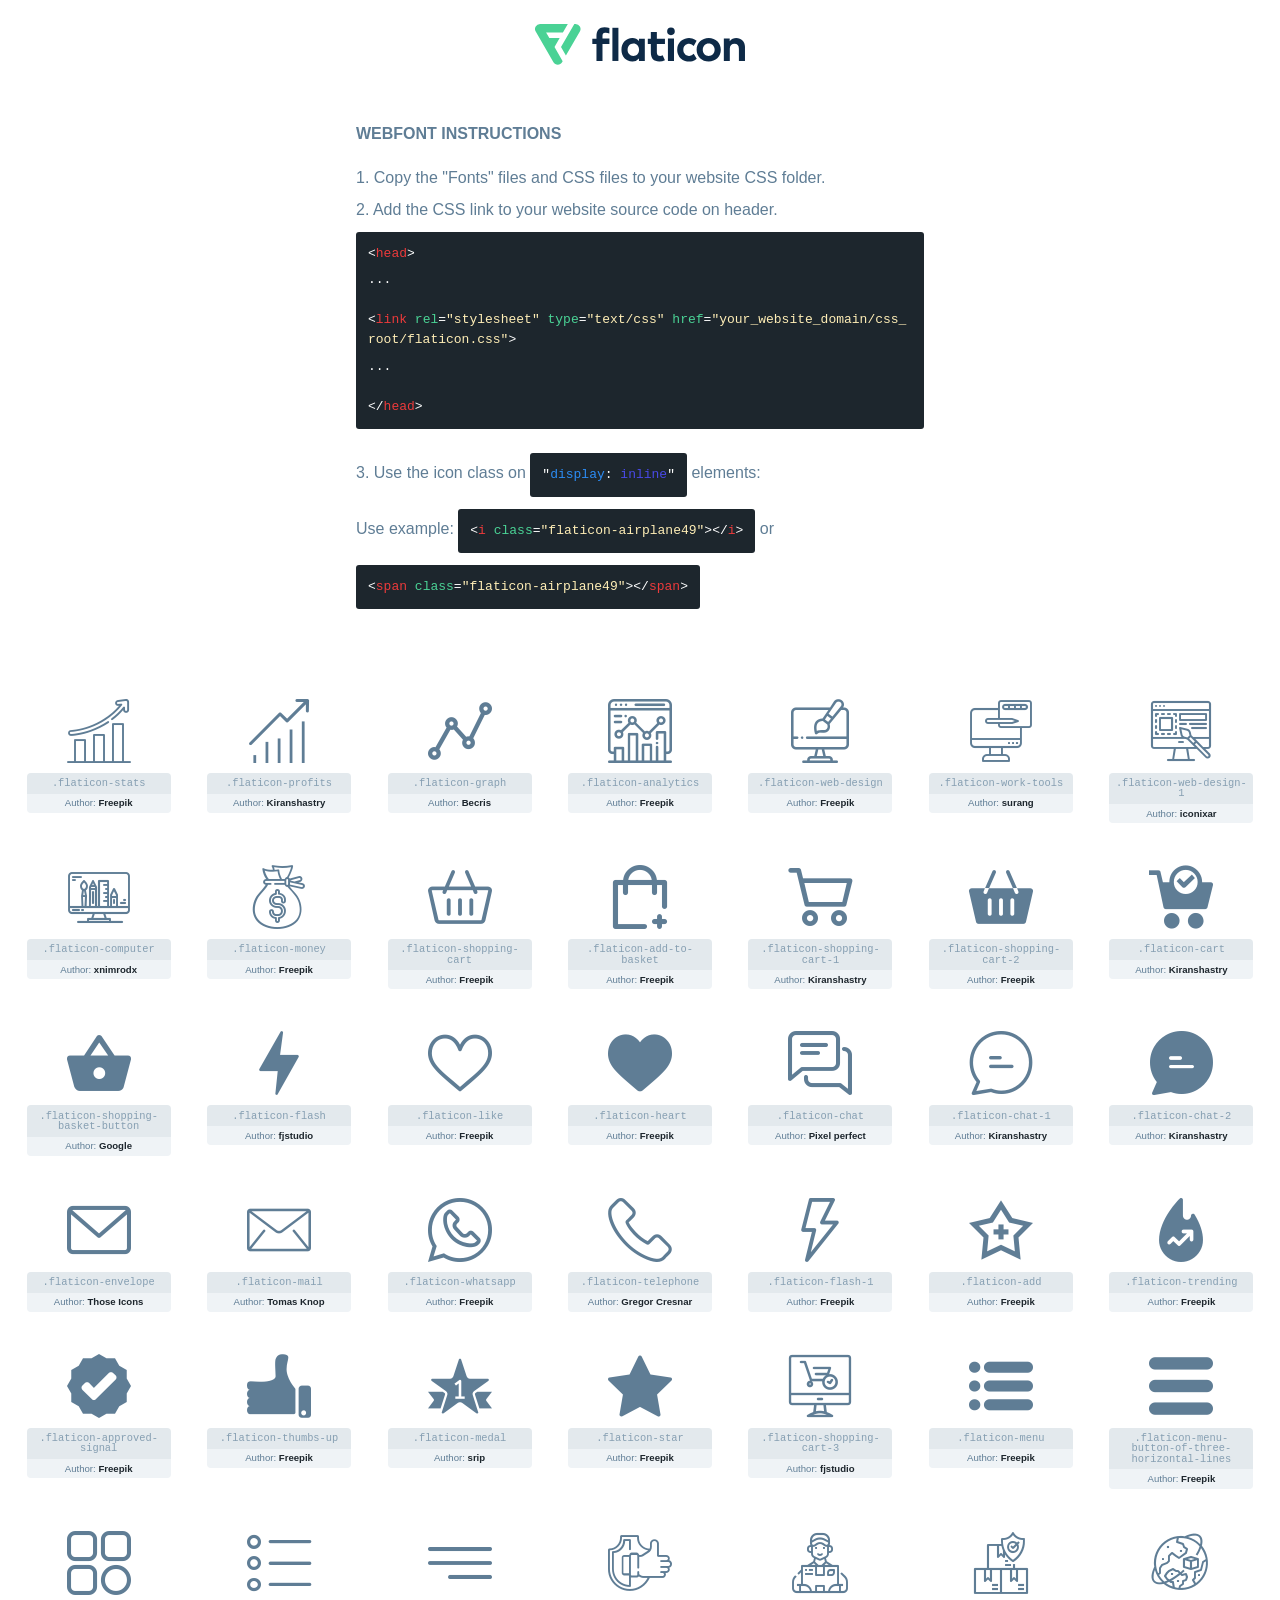
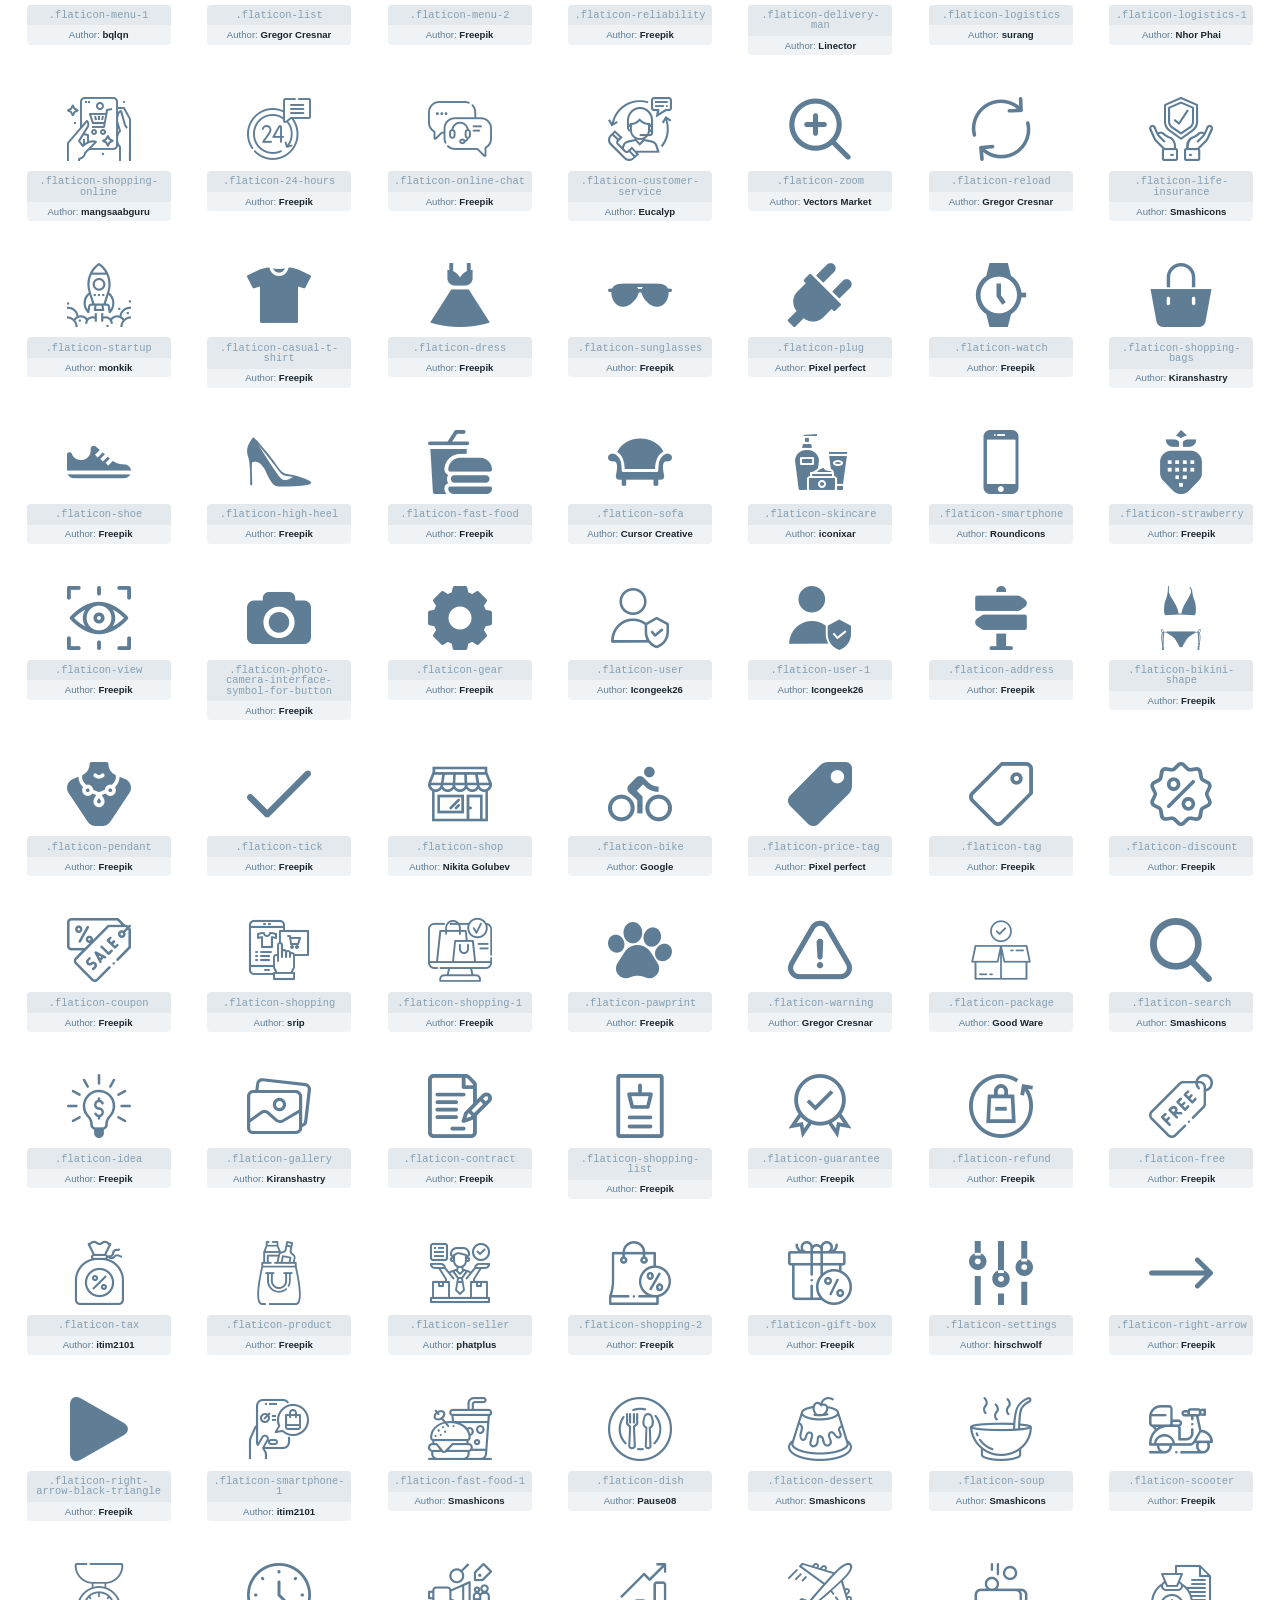
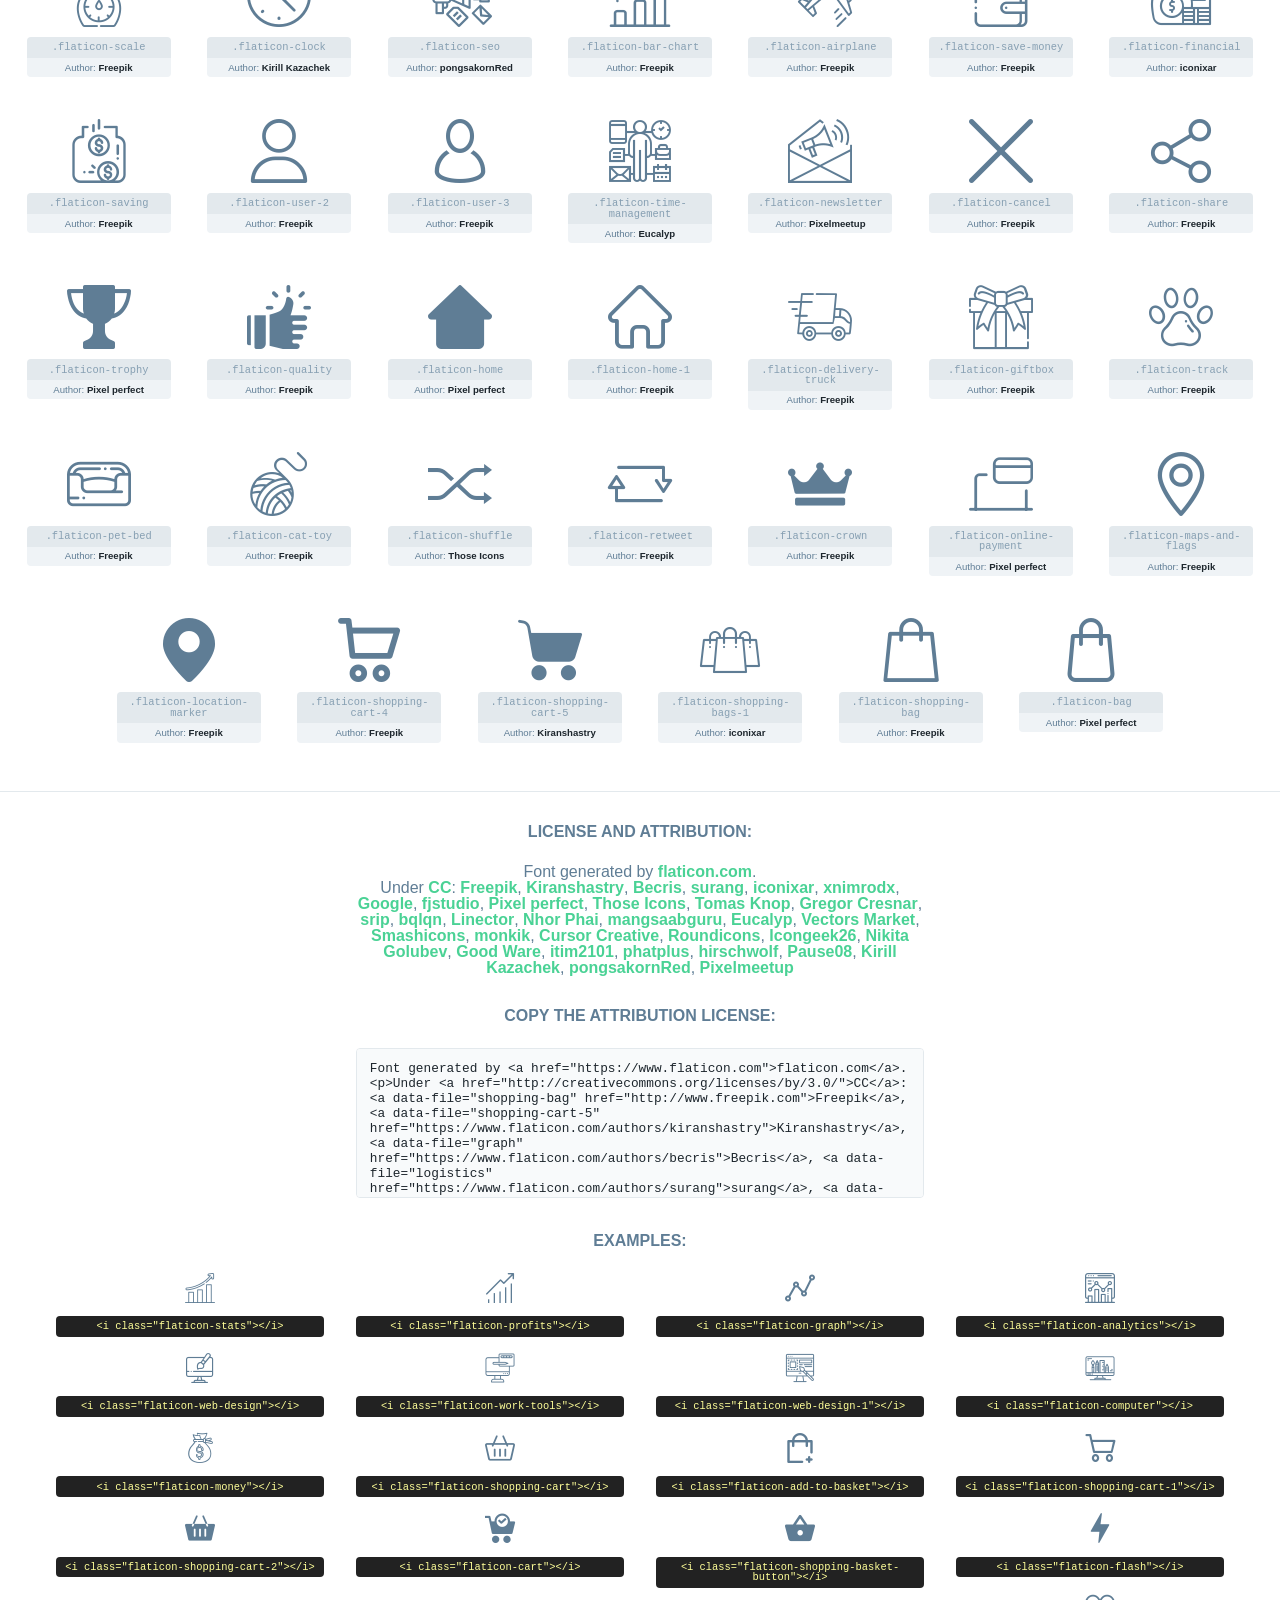
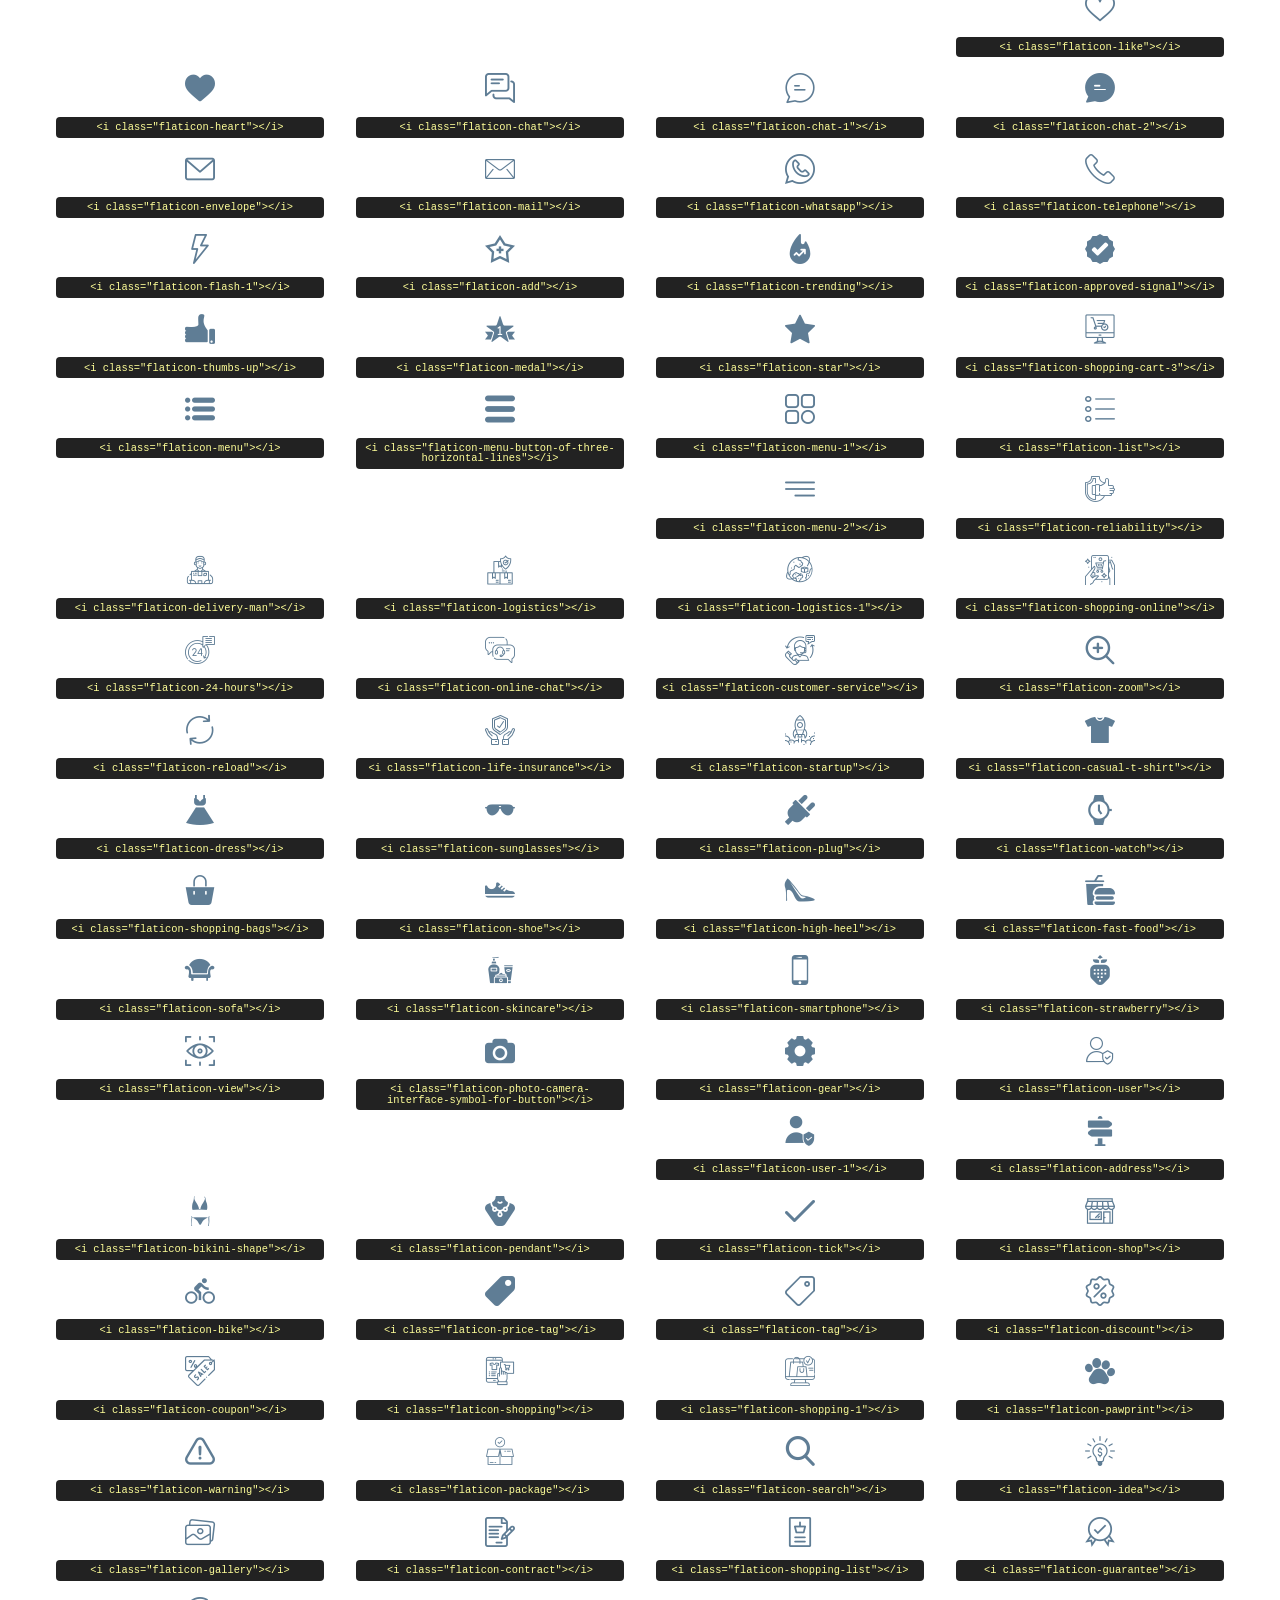
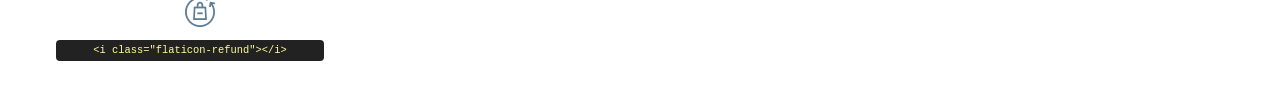
<file: assets/front/webfonts/flaticon/flaticon.html>
<!DOCTYPE html>
<html lang="en">
<head>
    <title>Flaticon Webfont</title>
    <link rel="stylesheet" type="text/css" href="flaticon.css"/>
    <meta charset="UTF-8">
    <style>
        html, body, div, span, applet, object, iframe,
        h1, h2, h3, h4, h5, h6, p, blockquote, pre,
        a, abbr, acronym, address, big, cite, code,
        del, dfn, em, img, ins, kbd, q, s, samp,
        small, strike, strong, sub, sup, tt, var,
        b, u, i, center,
        dl, dt, dd, ol, ul, li,
        fieldset, form, label, legend,
        table, caption, tbody, tfoot, thead, tr, th, td,
        article, aside, canvas, details, embed,
        figure, figcaption, footer, header, hgroup,
        menu, nav, output, ruby, section, summary,
        time, mark, audio, video {
            margin: 0;
            padding: 0;
            border: 0;
            font-size: 100%;
            font: inherit;
            vertical-align: baseline;
        }

        /* HTML5 display-role reset for older browsers */
        article, aside, details, figcaption, figure,
        footer, header, hgroup, menu, nav, section {
            display: block;
        }

        body {
            line-height: 1;
        }

        ol, ul {
            list-style: none;
        }

        blockquote, q {
            quotes: none;
        }

        blockquote:before, blockquote:after,
        q:before, q:after {
            content: '';
            content: none;
        }

        table {
            border-collapse: collapse;
            border-spacing: 0;
        }

        body {
            font-family: Helvetica, Arial, sans-serif;
            font-size: 16px;
            color: #5f7d95;
        }

        a {
            color: #4AD295;
            font-weight: bold;
            text-decoration: none;
        }

        * {
            -moz-box-sizing: border-box;
            -webkit-box-sizing: border-box;
            box-sizing: border-box;
            margin: 0;
            padding: 0;
        }

        [class^="flaticon-"]:before, [class*=" flaticon-"]:before, [class^="flaticon-"]:after, [class*=" flaticon-"]:after {
            font-family: Flaticon;
            font-size: 30px;
            font-style: normal;
            margin-left: 20px;
            color: #333;
        }

        .wrapper {
            max-width: 600px;
            margin: auto;
            padding: 0 1em;
        }

        .title {
            margin-bottom: 24px;
            text-transform: uppercase;
            font-weight: bold;
        }

        header {
            text-align: center;
            padding: 24px;
        }

        header .logo {
            width: 210px;
            height: auto;
            border: none;
            display: inline-block;
        }

        header strong {
            font-size: 28px;
            font-weight: 500;
            vertical-align: middle;
        }

        .demo {
            margin: 2em auto;
            line-height: 1.25em;
        }

        .demo ul li {
            margin-bottom: 12px;
        }

        .demo ul li code {
            background-color: #1D262D;
            border-radius: 3px;
            padding: 12px;
            display: inline-block;
            color: #fff;
            font-family: Consolas, Monaco, Lucida Console, Liberation Mono, DejaVu Sans Mono, Bitstream Vera Sans Mono, Courier New, monospace;
            font-weight: lighter;
            margin-top: 12px;
            font-size: 13px;
            word-break: break-all;
        }

        .demo ul li code .red {
            color: #EC3A3B;
        }

        .demo ul li code .green {
            color: #4AD295;
        }

        .demo ul li code .yellow {
            color: #FFEEB6;
        }

        .demo ul li code .blue {
            color: #2C8CF4;
        }

        .demo ul li code .purple {
            color: #4949E7;
        }

        .demo ul li code .dots {
            margin-top: 0.5em;
            display: block;
        }

        #glyphs {
            border-bottom: 1px solid #E3E9ED;
            padding: 2em 0;
            text-align: center;
        }

        .glyph {
            display: inline-block;
            width: 9em;
            margin: 1em;
            text-align: center;
            vertical-align: top;
            background: #FFF;
        }

        .glyph .flaticon {
            padding: 10px;
            display: block;
            font-family: "Flaticon";
            font-size: 64px;
            line-height: 1;
        }

        .glyph .flaticon:before {
            font-size: 64px;
            color: #5f7d95;
            margin-left: 0;
        }

        .class-name {
            font-size: 0.65em;
            background-color: #E3E9ED;
            color: #869FB2;
            border-radius: 4px 4px 0 0;
            padding: 0.5em;
            font-family: Consolas, Monaco, Lucida Console, Liberation Mono, DejaVu Sans Mono, Bitstream Vera Sans Mono, Courier New, monospace;
        }

        .author-name {
            font-size: 0.6em;
            background-color: #EFF3F6;
            border-top: 0;
            border-radius: 0 0 4px 4px;
            padding: 0.5em;
        }

        .author-name a {
            color: #1D262D;
        }

        .class-name:last-child {
            font-size: 10px;
            color: #888;
        }

        .class-name:last-child a {
            font-size: 10px;
            color: #555;
        }

        .glyph > input {
            display: block;
            width: 100px;
            margin: 5px auto;
            text-align: center;
            font-size: 12px;
            cursor: text;
        }

        .glyph > input.icon-input {
            font-family: "Flaticon";
            font-size: 16px;
            margin-bottom: 10px;
        }

        .attribution .title {
            margin-top: 2em;
        }

        .attribution textarea {
            background-color: #F8FAFB;
            color: #1D262D;
            padding: 1em;
            border: none;
            box-shadow: none;
            border: 1px solid #E3E9ED;
            border-radius: 4px;
            resize: none;
            width: 100%;
            height: 150px;
            font-size: 0.8em;
            font-family: Consolas, Monaco, Lucida Console, Liberation Mono, DejaVu Sans Mono, Bitstream Vera Sans Mono, Courier New, monospace;
            -webkit-appearance: none;
        }

        .attribution textarea:hover {
            border-color: #CFD9E0;
        }

        .attribution textarea:focus {
            border-color: #4AD295;
        }

        .iconsuse {
            margin: 2em auto;
            text-align: center;
            max-width: 1200px;
        }

        .iconsuse:after {
            content: '';
            display: table;
            clear: both;
        }

        .iconsuse .image {
            float: left;
            width: 25%;
            padding: 0 1em;
        }

        .iconsuse .image p {
            margin-bottom: 1em;
        }

        .iconsuse .image span {
            display: block;
            font-size: 0.65em;
            background-color: #222;
            color: #fff;
            border-radius: 4px;
            padding: 0.5em;
            color: #FFFF99;
            margin-top: 1em;
            font-family: Consolas, Monaco, Lucida Console, Liberation Mono, DejaVu Sans Mono, Bitstream Vera Sans Mono, Courier New, monospace;
        }

        .flaticon:before {
            color: #5f7d95;
        }

        #footer {
            text-align: center;
            background-color: #1D262D;
            color: #869FB2;
            padding: 12px;
            font-size: 14px;
        }

        #footer a {
            font-weight: normal;
        }

        @media (max-width: 960px) {
            .iconsuse .image {
                width: 50%;
            }
        }

        .preview {
            width: 100px;
            display: inline-block;
            margin: 10px;
        }

        .preview .inner {
            display: inline-block;
            width: 100%;
            text-align: center;
            background: #f5f5f5;
            -webkit-border-radius: 3px 3px 0 0;
            -moz-border-radius: 3px 3px 0 0;
            border-radius: 3px 3px 0 0;
        }

        .preview .inner  {
            line-height: 85px;
            font-size: 40px;
            color: #333;
        }

        .label {
            display: inline-block;
            width: 100%;
            box-sizing: border-box;
            padding: 5px;
            font-size: 10px;
            font-family: Monaco, monospace;
            color: #666;
            white-space: nowrap;
            overflow: hidden;
            text-overflow: ellipsis;
            background: #ddd;
            -webkit-border-radius: 0 0 3px 3px;
            -moz-border-radius: 0 0 3px 3px;
            border-radius: 0 0 3px 3px;
            color: #666;
        }
    </style>
</head>
<body>
    <header>
        <a href="https://www.flaticon.com/" target="_blank" class="logo">
            <svg xmlns="http://www.w3.org/2000/svg" viewBox="0 0 394.3 76.5">
                <path d="M156.6,69.4H145.3V7.1h11.3Z" style="fill:#0e2a47"/>
                <path d="M206.2,69.4h-11V64.8a15.4,15.4,0,0,1-12.6,5.7c-11.6,0-20.3-9.5-20.3-22.1s8.8-22.1,20.3-22.1a15.4,15.4,0,0,1,12.6,5.8V27.5h11Zm-32.4-21c0,6.4,4.2,11.6,10.8,11.6s10.8-4.9,10.8-11.6-4.4-11.6-10.8-11.6S173.9,42,173.9,48.4Z"
                      style="fill:#0e2a47"/>
                <path d="M262.5,13.7a7.2,7.2,0,0,1-14.4,0,7.2,7.2,0,1,1,14.4,0ZM261,69.4H249.6v-42H261Z"
                      style="fill:#0e2a47"/>
                <path id="_Trazado_" data-name="&lt;Trazado&gt;"
                      d="M139.6,17.8a16.6,16.6,0,0,0-8-1.4c-3.2.4-4.9,2-4.9,5.9v5.1h13V37.5h-13v32H115.4v-32h-7.8v-10h7.8V22.2c0-9.9,5.2-16.3,15-16.3a23.4,23.4,0,0,1,9.3,1.8Z"
                      style="fill:#0e2a47"/>
                <path d="M235.1,60c-3.5,0-6.3-1.9-6.3-7.1V37.5H244v-10H228.8V15H217.5V27.5h-5.7v10h5.7V53.7c0,10.9,5.3,16.8,15.7,16.8A22.9,22.9,0,0,0,244,68l-4.3-9.1A12.3,12.3,0,0,1,235.1,60Z"
                      style="fill:#0e2a47"/>
                <path d="M348.9,48.4c0,12.6-9.7,22.1-22.7,22.1s-22.7-9.4-22.7-22.1,9.6-22.1,22.7-22.1S348.9,35.8,348.9,48.4Zm-33.9,0c0,6.8,4.8,11.6,11.1,11.6s11.2-4.8,11.2-11.6-4.8-11.6-11.2-11.6S315.1,41.6,315.1,48.4Z"
                      style="fill:#0e2a47"/>
                <path d="M394.3,42.7V69.4H382.9V46.3c0-6.1-3-9.4-8.2-9.4s-8.9,3.2-8.9,9.5v23H354.6v-42h11v4.9c3-4.5,7.6-6.1,12.3-6.1C387.5,26.3,394.3,33,394.3,42.7Z"
                      style="fill:#0e2a47"/>
                <path d="M298,55.7h0a12.4,12.4,0,0,1-8.2,4.2h-.9l-1.8-.2a10,10,0,0,1-7.4-5.6,13.2,13.2,0,0,1-1.2-5.8,13,13,0,0,1,1.3-5.9,10.1,10.1,0,0,1,7.5-5.5h2.4a11.7,11.7,0,0,1,8.3,4.2l5.5-9.6a19.9,19.9,0,0,0-8.1-4.3,23.4,23.4,0,0,0-6.1-.8,25.2,25.2,0,0,0-7.5,1.1,20.9,20.9,0,0,0-8,4.6,21.9,21.9,0,0,0-6.8,16.4,21.9,21.9,0,0,0,6.7,16.3,20.9,20.9,0,0,0,8,4.6,25.2,25.2,0,0,0,7.7,1.2,23.6,23.6,0,0,0,6.2-.8,20,20,0,0,0,8.1-4.4Z"
                      style="fill:#0e2a47"/>
                <path d="M46.3,26.5H26.9L20.8,16H52.4L61.6,0H9.4A9.3,9.3,0,0,0,1.3,4.7a9.3,9.3,0,0,0,0,9.4L34.6,71.8a9.4,9.4,0,0,0,16.2,0l1.1-1.9L36.6,43.3Z"
                      style="fill:#4ad295"/>
                <path d="M84.2,4.7A9.3,9.3,0,0,0,76.1,0H73.8l-25,43.3,9.2,16L84.2,14A9.3,9.3,0,0,0,84.2,4.7Z"
                      style="fill:#4ad295"/>
            </svg>
        </a>
    </header>
    <section class="demo wrapper">

        <p class="title">Webfont Instructions</p>

        <ul>
            <li>
                <span class="num">1. </span>Copy the "Fonts" files and CSS files to your website CSS folder.
            </li>
            <li>
                <span class="num">2. </span>Add the CSS link to your website source code on header.
                <code class="big">
                    &lt;<span class="red">head</span>&gt;
                    <br/><span class="dots">...</span>
                    <br/>&lt;<span class="red">link</span> <span class="green">rel</span>=<span
                        class="yellow">"stylesheet"</span> <span class="green">type</span>=<span
                        class="yellow">"text/css"</span> <span class="green">href</span>=<span class="yellow">"your_website_domain/css_root/flaticon.css"</span>&gt;
                    <br/><span class="dots">...</span>
                    <br/>&lt;/<span class="red">head</span>&gt;
                </code>
            </li>

            <li>
                <p>
                    <span class="num">3. </span>Use the icon class on <code>"<span class="blue">display</span>:<span
                        class="purple"> inline</span>"</code> elements:
                    <br/>
                    Use example: <code>&lt;<span class="red">i</span> <span class="green">class</span>=<span class="yellow">&quot;flaticon-airplane49&quot;</span>&gt;&lt;/<span
                        class="red">i</span>&gt;</code> or <code>&lt;<span class="red">span</span> <span
                        class="green">class</span>=<span class="yellow">&quot;flaticon-airplane49&quot;</span>&gt;&lt;/<span
                        class="red">span</span>&gt;</code>
            </li>
        </ul>

    </section>
    <section id="glyphs">
            <div class="glyph">
                <i class="flaticon flaticon-stats"></i>
                <div class="class-name">.flaticon-stats</div>
                <div class="author-name">Author: <a data-file="stats" href="http://www.freepik.com">Freepik</a> </div>
            </div>

            <div class="glyph">
                <i class="flaticon flaticon-profits"></i>
                <div class="class-name">.flaticon-profits</div>
                <div class="author-name">Author: <a data-file="profits" href="https://www.flaticon.com/authors/kiranshastry">Kiranshastry</a> </div>
            </div>

            <div class="glyph">
                <i class="flaticon flaticon-graph"></i>
                <div class="class-name">.flaticon-graph</div>
                <div class="author-name">Author: <a data-file="graph" href="https://www.flaticon.com/authors/becris">Becris</a> </div>
            </div>

            <div class="glyph">
                <i class="flaticon flaticon-analytics"></i>
                <div class="class-name">.flaticon-analytics</div>
                <div class="author-name">Author: <a data-file="analytics" href="http://www.freepik.com">Freepik</a> </div>
            </div>

            <div class="glyph">
                <i class="flaticon flaticon-web-design"></i>
                <div class="class-name">.flaticon-web-design</div>
                <div class="author-name">Author: <a data-file="web-design" href="http://www.freepik.com">Freepik</a> </div>
            </div>

            <div class="glyph">
                <i class="flaticon flaticon-work-tools"></i>
                <div class="class-name">.flaticon-work-tools</div>
                <div class="author-name">Author: <a data-file="work-tools" href="https://www.flaticon.com/authors/surang">surang</a> </div>
            </div>

            <div class="glyph">
                <i class="flaticon flaticon-web-design-1"></i>
                <div class="class-name">.flaticon-web-design-1</div>
                <div class="author-name">Author: <a data-file="web-design-1" href="https://www.flaticon.com/authors/iconixar">iconixar</a> </div>
            </div>

            <div class="glyph">
                <i class="flaticon flaticon-computer"></i>
                <div class="class-name">.flaticon-computer</div>
                <div class="author-name">Author: <a data-file="computer" href="https://www.flaticon.com/authors/xnimrodx">xnimrodx</a> </div>
            </div>

            <div class="glyph">
                <i class="flaticon flaticon-money"></i>
                <div class="class-name">.flaticon-money</div>
                <div class="author-name">Author: <a data-file="money" href="http://www.freepik.com">Freepik</a> </div>
            </div>

            <div class="glyph">
                <i class="flaticon flaticon-shopping-cart"></i>
                <div class="class-name">.flaticon-shopping-cart</div>
                <div class="author-name">Author: <a data-file="shopping-cart" href="http://www.freepik.com">Freepik</a> </div>
            </div>

            <div class="glyph">
                <i class="flaticon flaticon-add-to-basket"></i>
                <div class="class-name">.flaticon-add-to-basket</div>
                <div class="author-name">Author: <a data-file="add-to-basket" href="http://www.freepik.com">Freepik</a> </div>
            </div>

            <div class="glyph">
                <i class="flaticon flaticon-shopping-cart-1"></i>
                <div class="class-name">.flaticon-shopping-cart-1</div>
                <div class="author-name">Author: <a data-file="shopping-cart-1" href="https://www.flaticon.com/authors/kiranshastry">Kiranshastry</a> </div>
            </div>

            <div class="glyph">
                <i class="flaticon flaticon-shopping-cart-2"></i>
                <div class="class-name">.flaticon-shopping-cart-2</div>
                <div class="author-name">Author: <a data-file="shopping-cart-2" href="http://www.freepik.com">Freepik</a> </div>
            </div>

            <div class="glyph">
                <i class="flaticon flaticon-cart"></i>
                <div class="class-name">.flaticon-cart</div>
                <div class="author-name">Author: <a data-file="cart" href="https://www.flaticon.com/authors/kiranshastry">Kiranshastry</a> </div>
            </div>

            <div class="glyph">
                <i class="flaticon flaticon-shopping-basket-button"></i>
                <div class="class-name">.flaticon-shopping-basket-button</div>
                <div class="author-name">Author: <a data-file="shopping-basket-button" href="https://www.flaticon.com/authors/google">Google</a> </div>
            </div>

            <div class="glyph">
                <i class="flaticon flaticon-flash"></i>
                <div class="class-name">.flaticon-flash</div>
                <div class="author-name">Author: <a data-file="flash" href="https://www.flaticon.com/authors/fjstudio">fjstudio</a> </div>
            </div>

            <div class="glyph">
                <i class="flaticon flaticon-like"></i>
                <div class="class-name">.flaticon-like</div>
                <div class="author-name">Author: <a data-file="like" href="http://www.freepik.com">Freepik</a> </div>
            </div>

            <div class="glyph">
                <i class="flaticon flaticon-heart"></i>
                <div class="class-name">.flaticon-heart</div>
                <div class="author-name">Author: <a data-file="heart" href="http://www.freepik.com">Freepik</a> </div>
            </div>

            <div class="glyph">
                <i class="flaticon flaticon-chat"></i>
                <div class="class-name">.flaticon-chat</div>
                <div class="author-name">Author: <a data-file="chat" href="https://www.flaticon.com/authors/pixel-perfect">Pixel perfect</a> </div>
            </div>

            <div class="glyph">
                <i class="flaticon flaticon-chat-1"></i>
                <div class="class-name">.flaticon-chat-1</div>
                <div class="author-name">Author: <a data-file="chat-1" href="https://www.flaticon.com/authors/kiranshastry">Kiranshastry</a> </div>
            </div>

            <div class="glyph">
                <i class="flaticon flaticon-chat-2"></i>
                <div class="class-name">.flaticon-chat-2</div>
                <div class="author-name">Author: <a data-file="chat-2" href="https://www.flaticon.com/authors/kiranshastry">Kiranshastry</a> </div>
            </div>

            <div class="glyph">
                <i class="flaticon flaticon-envelope"></i>
                <div class="class-name">.flaticon-envelope</div>
                <div class="author-name">Author: <a data-file="envelope" href="https://www.flaticon.com/authors/those-icons">Those Icons</a> </div>
            </div>

            <div class="glyph">
                <i class="flaticon flaticon-mail"></i>
                <div class="class-name">.flaticon-mail</div>
                <div class="author-name">Author: <a data-file="mail" href="https://www.flaticon.com/authors/tomas-knop">Tomas Knop</a> </div>
            </div>

            <div class="glyph">
                <i class="flaticon flaticon-whatsapp"></i>
                <div class="class-name">.flaticon-whatsapp</div>
                <div class="author-name">Author: <a data-file="whatsapp" href="http://www.freepik.com">Freepik</a> </div>
            </div>

            <div class="glyph">
                <i class="flaticon flaticon-telephone"></i>
                <div class="class-name">.flaticon-telephone</div>
                <div class="author-name">Author: <a data-file="telephone" href="https://www.flaticon.com/authors/gregor-cresnar">Gregor Cresnar</a> </div>
            </div>

            <div class="glyph">
                <i class="flaticon flaticon-flash-1"></i>
                <div class="class-name">.flaticon-flash-1</div>
                <div class="author-name">Author: <a data-file="flash-1" href="http://www.freepik.com">Freepik</a> </div>
            </div>

            <div class="glyph">
                <i class="flaticon flaticon-add"></i>
                <div class="class-name">.flaticon-add</div>
                <div class="author-name">Author: <a data-file="add" href="http://www.freepik.com">Freepik</a> </div>
            </div>

            <div class="glyph">
                <i class="flaticon flaticon-trending"></i>
                <div class="class-name">.flaticon-trending</div>
                <div class="author-name">Author: <a data-file="trending" href="http://www.freepik.com">Freepik</a> </div>
            </div>

            <div class="glyph">
                <i class="flaticon flaticon-approved-signal"></i>
                <div class="class-name">.flaticon-approved-signal</div>
                <div class="author-name">Author: <a data-file="approved-signal" href="http://www.freepik.com">Freepik</a> </div>
            </div>

            <div class="glyph">
                <i class="flaticon flaticon-thumbs-up"></i>
                <div class="class-name">.flaticon-thumbs-up</div>
                <div class="author-name">Author: <a data-file="thumbs-up" href="http://www.freepik.com">Freepik</a> </div>
            </div>

            <div class="glyph">
                <i class="flaticon flaticon-medal"></i>
                <div class="class-name">.flaticon-medal</div>
                <div class="author-name">Author: <a data-file="medal" href="https://www.flaticon.com/authors/srip">srip</a> </div>
            </div>

            <div class="glyph">
                <i class="flaticon flaticon-star"></i>
                <div class="class-name">.flaticon-star</div>
                <div class="author-name">Author: <a data-file="star" href="http://www.freepik.com">Freepik</a> </div>
            </div>

            <div class="glyph">
                <i class="flaticon flaticon-shopping-cart-3"></i>
                <div class="class-name">.flaticon-shopping-cart-3</div>
                <div class="author-name">Author: <a data-file="shopping-cart-3" href="https://www.flaticon.com/authors/fjstudio">fjstudio</a> </div>
            </div>

            <div class="glyph">
                <i class="flaticon flaticon-menu"></i>
                <div class="class-name">.flaticon-menu</div>
                <div class="author-name">Author: <a data-file="menu" href="http://www.freepik.com">Freepik</a> </div>
            </div>

            <div class="glyph">
                <i class="flaticon flaticon-menu-button-of-three-horizontal-lines"></i>
                <div class="class-name">.flaticon-menu-button-of-three-horizontal-lines</div>
                <div class="author-name">Author: <a data-file="menu-button-of-three-horizontal-lines" href="http://www.freepik.com">Freepik</a> </div>
            </div>

            <div class="glyph">
                <i class="flaticon flaticon-menu-1"></i>
                <div class="class-name">.flaticon-menu-1</div>
                <div class="author-name">Author: <a data-file="menu-1" href="https://www.flaticon.com/authors/bqlqn">bqlqn</a> </div>
            </div>

            <div class="glyph">
                <i class="flaticon flaticon-list"></i>
                <div class="class-name">.flaticon-list</div>
                <div class="author-name">Author: <a data-file="list" href="https://www.flaticon.com/authors/gregor-cresnar">Gregor Cresnar</a> </div>
            </div>

            <div class="glyph">
                <i class="flaticon flaticon-menu-2"></i>
                <div class="class-name">.flaticon-menu-2</div>
                <div class="author-name">Author: <a data-file="menu-2" href="http://www.freepik.com">Freepik</a> </div>
            </div>

            <div class="glyph">
                <i class="flaticon flaticon-reliability"></i>
                <div class="class-name">.flaticon-reliability</div>
                <div class="author-name">Author: <a data-file="reliability" href="http://www.freepik.com">Freepik</a> </div>
            </div>

            <div class="glyph">
                <i class="flaticon flaticon-delivery-man"></i>
                <div class="class-name">.flaticon-delivery-man</div>
                <div class="author-name">Author: <a data-file="delivery-man" href="https://www.flaticon.com/authors/linector">Linector</a> </div>
            </div>

            <div class="glyph">
                <i class="flaticon flaticon-logistics"></i>
                <div class="class-name">.flaticon-logistics</div>
                <div class="author-name">Author: <a data-file="logistics" href="https://www.flaticon.com/authors/surang">surang</a> </div>
            </div>

            <div class="glyph">
                <i class="flaticon flaticon-logistics-1"></i>
                <div class="class-name">.flaticon-logistics-1</div>
                <div class="author-name">Author: <a data-file="logistics-1" href="https://www.flaticon.com/authors/nhor-phai">Nhor Phai</a> </div>
            </div>

            <div class="glyph">
                <i class="flaticon flaticon-shopping-online"></i>
                <div class="class-name">.flaticon-shopping-online</div>
                <div class="author-name">Author: <a data-file="shopping-online" href="https://www.flaticon.com/authors/mangsaabguru">mangsaabguru</a> </div>
            </div>

            <div class="glyph">
                <i class="flaticon flaticon-24-hours"></i>
                <div class="class-name">.flaticon-24-hours</div>
                <div class="author-name">Author: <a data-file="24-hours" href="http://www.freepik.com">Freepik</a> </div>
            </div>

            <div class="glyph">
                <i class="flaticon flaticon-online-chat"></i>
                <div class="class-name">.flaticon-online-chat</div>
                <div class="author-name">Author: <a data-file="online-chat" href="http://www.freepik.com">Freepik</a> </div>
            </div>

            <div class="glyph">
                <i class="flaticon flaticon-customer-service"></i>
                <div class="class-name">.flaticon-customer-service</div>
                <div class="author-name">Author: <a data-file="customer-service" href="https://www.flaticon.com/authors/eucalyp">Eucalyp</a> </div>
            </div>

            <div class="glyph">
                <i class="flaticon flaticon-zoom"></i>
                <div class="class-name">.flaticon-zoom</div>
                <div class="author-name">Author: <a data-file="zoom" href="https://www.flaticon.com/authors/vectors-market">Vectors Market</a> </div>
            </div>

            <div class="glyph">
                <i class="flaticon flaticon-reload"></i>
                <div class="class-name">.flaticon-reload</div>
                <div class="author-name">Author: <a data-file="reload" href="https://www.flaticon.com/authors/gregor-cresnar">Gregor Cresnar</a> </div>
            </div>

            <div class="glyph">
                <i class="flaticon flaticon-life-insurance"></i>
                <div class="class-name">.flaticon-life-insurance</div>
                <div class="author-name">Author: <a data-file="life-insurance" href="https://www.flaticon.com/authors/smashicons">Smashicons</a> </div>
            </div>

            <div class="glyph">
                <i class="flaticon flaticon-startup"></i>
                <div class="class-name">.flaticon-startup</div>
                <div class="author-name">Author: <a data-file="startup" href="https://www.flaticon.com/authors/monkik">monkik</a> </div>
            </div>

            <div class="glyph">
                <i class="flaticon flaticon-casual-t-shirt"></i>
                <div class="class-name">.flaticon-casual-t-shirt</div>
                <div class="author-name">Author: <a data-file="casual-t-shirt" href="http://www.freepik.com">Freepik</a> </div>
            </div>

            <div class="glyph">
                <i class="flaticon flaticon-dress"></i>
                <div class="class-name">.flaticon-dress</div>
                <div class="author-name">Author: <a data-file="dress" href="http://www.freepik.com">Freepik</a> </div>
            </div>

            <div class="glyph">
                <i class="flaticon flaticon-sunglasses"></i>
                <div class="class-name">.flaticon-sunglasses</div>
                <div class="author-name">Author: <a data-file="sunglasses" href="http://www.freepik.com">Freepik</a> </div>
            </div>

            <div class="glyph">
                <i class="flaticon flaticon-plug"></i>
                <div class="class-name">.flaticon-plug</div>
                <div class="author-name">Author: <a data-file="plug" href="https://www.flaticon.com/authors/pixel-perfect">Pixel perfect</a> </div>
            </div>

            <div class="glyph">
                <i class="flaticon flaticon-watch"></i>
                <div class="class-name">.flaticon-watch</div>
                <div class="author-name">Author: <a data-file="watch" href="http://www.freepik.com">Freepik</a> </div>
            </div>

            <div class="glyph">
                <i class="flaticon flaticon-shopping-bags"></i>
                <div class="class-name">.flaticon-shopping-bags</div>
                <div class="author-name">Author: <a data-file="shopping-bags" href="https://www.flaticon.com/authors/kiranshastry">Kiranshastry</a> </div>
            </div>

            <div class="glyph">
                <i class="flaticon flaticon-shoe"></i>
                <div class="class-name">.flaticon-shoe</div>
                <div class="author-name">Author: <a data-file="shoe" href="http://www.freepik.com">Freepik</a> </div>
            </div>

            <div class="glyph">
                <i class="flaticon flaticon-high-heel"></i>
                <div class="class-name">.flaticon-high-heel</div>
                <div class="author-name">Author: <a data-file="high-heel" href="http://www.freepik.com">Freepik</a> </div>
            </div>

            <div class="glyph">
                <i class="flaticon flaticon-fast-food"></i>
                <div class="class-name">.flaticon-fast-food</div>
                <div class="author-name">Author: <a data-file="fast-food" href="http://www.freepik.com">Freepik</a> </div>
            </div>

            <div class="glyph">
                <i class="flaticon flaticon-sofa"></i>
                <div class="class-name">.flaticon-sofa</div>
                <div class="author-name">Author: <a data-file="sofa" href="https://www.flaticon.com/authors/cursor-creative">Cursor Creative</a> </div>
            </div>

            <div class="glyph">
                <i class="flaticon flaticon-skincare"></i>
                <div class="class-name">.flaticon-skincare</div>
                <div class="author-name">Author: <a data-file="skincare" href="https://www.flaticon.com/authors/iconixar">iconixar</a> </div>
            </div>

            <div class="glyph">
                <i class="flaticon flaticon-smartphone"></i>
                <div class="class-name">.flaticon-smartphone</div>
                <div class="author-name">Author: <a data-file="smartphone" href="https://www.flaticon.com/authors/roundicons">Roundicons</a> </div>
            </div>

            <div class="glyph">
                <i class="flaticon flaticon-strawberry"></i>
                <div class="class-name">.flaticon-strawberry</div>
                <div class="author-name">Author: <a data-file="strawberry" href="http://www.freepik.com">Freepik</a> </div>
            </div>

            <div class="glyph">
                <i class="flaticon flaticon-view"></i>
                <div class="class-name">.flaticon-view</div>
                <div class="author-name">Author: <a data-file="view" href="http://www.freepik.com">Freepik</a> </div>
            </div>

            <div class="glyph">
                <i class="flaticon flaticon-photo-camera-interface-symbol-for-button"></i>
                <div class="class-name">.flaticon-photo-camera-interface-symbol-for-button</div>
                <div class="author-name">Author: <a data-file="photo-camera-interface-symbol-for-button" href="http://www.freepik.com">Freepik</a> </div>
            </div>

            <div class="glyph">
                <i class="flaticon flaticon-gear"></i>
                <div class="class-name">.flaticon-gear</div>
                <div class="author-name">Author: <a data-file="gear" href="http://www.freepik.com">Freepik</a> </div>
            </div>

            <div class="glyph">
                <i class="flaticon flaticon-user"></i>
                <div class="class-name">.flaticon-user</div>
                <div class="author-name">Author: <a data-file="user" href="https://www.flaticon.com/authors/icongeek26">Icongeek26</a> </div>
            </div>

            <div class="glyph">
                <i class="flaticon flaticon-user-1"></i>
                <div class="class-name">.flaticon-user-1</div>
                <div class="author-name">Author: <a data-file="user-1" href="https://www.flaticon.com/authors/icongeek26">Icongeek26</a> </div>
            </div>

            <div class="glyph">
                <i class="flaticon flaticon-address"></i>
                <div class="class-name">.flaticon-address</div>
                <div class="author-name">Author: <a data-file="address" href="http://www.freepik.com">Freepik</a> </div>
            </div>

            <div class="glyph">
                <i class="flaticon flaticon-bikini-shape"></i>
                <div class="class-name">.flaticon-bikini-shape</div>
                <div class="author-name">Author: <a data-file="bikini-shape" href="http://www.freepik.com">Freepik</a> </div>
            </div>

            <div class="glyph">
                <i class="flaticon flaticon-pendant"></i>
                <div class="class-name">.flaticon-pendant</div>
                <div class="author-name">Author: <a data-file="pendant" href="http://www.freepik.com">Freepik</a> </div>
            </div>

            <div class="glyph">
                <i class="flaticon flaticon-tick"></i>
                <div class="class-name">.flaticon-tick</div>
                <div class="author-name">Author: <a data-file="tick" href="http://www.freepik.com">Freepik</a> </div>
            </div>

            <div class="glyph">
                <i class="flaticon flaticon-shop"></i>
                <div class="class-name">.flaticon-shop</div>
                <div class="author-name">Author: <a data-file="shop" href="https://www.flaticon.com/authors/nikita-golubev">Nikita Golubev</a> </div>
            </div>

            <div class="glyph">
                <i class="flaticon flaticon-bike"></i>
                <div class="class-name">.flaticon-bike</div>
                <div class="author-name">Author: <a data-file="bike" href="https://www.flaticon.com/authors/google">Google</a> </div>
            </div>

            <div class="glyph">
                <i class="flaticon flaticon-price-tag"></i>
                <div class="class-name">.flaticon-price-tag</div>
                <div class="author-name">Author: <a data-file="price-tag" href="https://www.flaticon.com/authors/pixel-perfect">Pixel perfect</a> </div>
            </div>

            <div class="glyph">
                <i class="flaticon flaticon-tag"></i>
                <div class="class-name">.flaticon-tag</div>
                <div class="author-name">Author: <a data-file="tag" href="http://www.freepik.com">Freepik</a> </div>
            </div>

            <div class="glyph">
                <i class="flaticon flaticon-discount"></i>
                <div class="class-name">.flaticon-discount</div>
                <div class="author-name">Author: <a data-file="discount" href="http://www.freepik.com">Freepik</a> </div>
            </div>

            <div class="glyph">
                <i class="flaticon flaticon-coupon"></i>
                <div class="class-name">.flaticon-coupon</div>
                <div class="author-name">Author: <a data-file="coupon" href="http://www.freepik.com">Freepik</a> </div>
            </div>

            <div class="glyph">
                <i class="flaticon flaticon-shopping"></i>
                <div class="class-name">.flaticon-shopping</div>
                <div class="author-name">Author: <a data-file="shopping" href="https://www.flaticon.com/authors/srip">srip</a> </div>
            </div>

            <div class="glyph">
                <i class="flaticon flaticon-shopping-1"></i>
                <div class="class-name">.flaticon-shopping-1</div>
                <div class="author-name">Author: <a data-file="shopping-1" href="http://www.freepik.com">Freepik</a> </div>
            </div>

            <div class="glyph">
                <i class="flaticon flaticon-pawprint"></i>
                <div class="class-name">.flaticon-pawprint</div>
                <div class="author-name">Author: <a data-file="pawprint" href="http://www.freepik.com">Freepik</a> </div>
            </div>

            <div class="glyph">
                <i class="flaticon flaticon-warning"></i>
                <div class="class-name">.flaticon-warning</div>
                <div class="author-name">Author: <a data-file="warning" href="https://www.flaticon.com/authors/gregor-cresnar">Gregor Cresnar</a> </div>
            </div>

            <div class="glyph">
                <i class="flaticon flaticon-package"></i>
                <div class="class-name">.flaticon-package</div>
                <div class="author-name">Author: <a data-file="package" href="https://www.flaticon.com/authors/good-ware">Good Ware</a> </div>
            </div>

            <div class="glyph">
                <i class="flaticon flaticon-search"></i>
                <div class="class-name">.flaticon-search</div>
                <div class="author-name">Author: <a data-file="search" href="https://www.flaticon.com/authors/smashicons">Smashicons</a> </div>
            </div>

            <div class="glyph">
                <i class="flaticon flaticon-idea"></i>
                <div class="class-name">.flaticon-idea</div>
                <div class="author-name">Author: <a data-file="idea" href="http://www.freepik.com">Freepik</a> </div>
            </div>

            <div class="glyph">
                <i class="flaticon flaticon-gallery"></i>
                <div class="class-name">.flaticon-gallery</div>
                <div class="author-name">Author: <a data-file="gallery" href="https://www.flaticon.com/authors/kiranshastry">Kiranshastry</a> </div>
            </div>

            <div class="glyph">
                <i class="flaticon flaticon-contract"></i>
                <div class="class-name">.flaticon-contract</div>
                <div class="author-name">Author: <a data-file="contract" href="http://www.freepik.com">Freepik</a> </div>
            </div>

            <div class="glyph">
                <i class="flaticon flaticon-shopping-list"></i>
                <div class="class-name">.flaticon-shopping-list</div>
                <div class="author-name">Author: <a data-file="shopping-list" href="http://www.freepik.com">Freepik</a> </div>
            </div>

            <div class="glyph">
                <i class="flaticon flaticon-guarantee"></i>
                <div class="class-name">.flaticon-guarantee</div>
                <div class="author-name">Author: <a data-file="guarantee" href="http://www.freepik.com">Freepik</a> </div>
            </div>

            <div class="glyph">
                <i class="flaticon flaticon-refund"></i>
                <div class="class-name">.flaticon-refund</div>
                <div class="author-name">Author: <a data-file="refund" href="http://www.freepik.com">Freepik</a> </div>
            </div>

            <div class="glyph">
                <i class="flaticon flaticon-free"></i>
                <div class="class-name">.flaticon-free</div>
                <div class="author-name">Author: <a data-file="free" href="http://www.freepik.com">Freepik</a> </div>
            </div>

            <div class="glyph">
                <i class="flaticon flaticon-tax"></i>
                <div class="class-name">.flaticon-tax</div>
                <div class="author-name">Author: <a data-file="tax" href="https://www.flaticon.com/authors/itim2101">itim2101</a> </div>
            </div>

            <div class="glyph">
                <i class="flaticon flaticon-product"></i>
                <div class="class-name">.flaticon-product</div>
                <div class="author-name">Author: <a data-file="product" href="http://www.freepik.com">Freepik</a> </div>
            </div>

            <div class="glyph">
                <i class="flaticon flaticon-seller"></i>
                <div class="class-name">.flaticon-seller</div>
                <div class="author-name">Author: <a data-file="seller" href="https://www.flaticon.com/authors/phatplus">phatplus</a> </div>
            </div>

            <div class="glyph">
                <i class="flaticon flaticon-shopping-2"></i>
                <div class="class-name">.flaticon-shopping-2</div>
                <div class="author-name">Author: <a data-file="shopping-2" href="http://www.freepik.com">Freepik</a> </div>
            </div>

            <div class="glyph">
                <i class="flaticon flaticon-gift-box"></i>
                <div class="class-name">.flaticon-gift-box</div>
                <div class="author-name">Author: <a data-file="gift-box" href="http://www.freepik.com">Freepik</a> </div>
            </div>

            <div class="glyph">
                <i class="flaticon flaticon-settings"></i>
                <div class="class-name">.flaticon-settings</div>
                <div class="author-name">Author: <a data-file="settings" href="https://www.flaticon.com/authors/hirschwolf">hirschwolf</a> </div>
            </div>

            <div class="glyph">
                <i class="flaticon flaticon-right-arrow"></i>
                <div class="class-name">.flaticon-right-arrow</div>
                <div class="author-name">Author: <a data-file="right-arrow" href="http://www.freepik.com">Freepik</a> </div>
            </div>

            <div class="glyph">
                <i class="flaticon flaticon-right-arrow-black-triangle"></i>
                <div class="class-name">.flaticon-right-arrow-black-triangle</div>
                <div class="author-name">Author: <a data-file="right-arrow-black-triangle" href="http://www.freepik.com">Freepik</a> </div>
            </div>

            <div class="glyph">
                <i class="flaticon flaticon-smartphone-1"></i>
                <div class="class-name">.flaticon-smartphone-1</div>
                <div class="author-name">Author: <a data-file="smartphone-1" href="https://www.flaticon.com/authors/itim2101">itim2101</a> </div>
            </div>

            <div class="glyph">
                <i class="flaticon flaticon-fast-food-1"></i>
                <div class="class-name">.flaticon-fast-food-1</div>
                <div class="author-name">Author: <a data-file="fast-food-1" href="https://www.flaticon.com/authors/smashicons">Smashicons</a> </div>
            </div>

            <div class="glyph">
                <i class="flaticon flaticon-dish"></i>
                <div class="class-name">.flaticon-dish</div>
                <div class="author-name">Author: <a data-file="dish" href="https://www.flaticon.com/authors/pause08">Pause08</a> </div>
            </div>

            <div class="glyph">
                <i class="flaticon flaticon-dessert"></i>
                <div class="class-name">.flaticon-dessert</div>
                <div class="author-name">Author: <a data-file="dessert" href="https://www.flaticon.com/authors/smashicons">Smashicons</a> </div>
            </div>

            <div class="glyph">
                <i class="flaticon flaticon-soup"></i>
                <div class="class-name">.flaticon-soup</div>
                <div class="author-name">Author: <a data-file="soup" href="https://www.flaticon.com/authors/smashicons">Smashicons</a> </div>
            </div>

            <div class="glyph">
                <i class="flaticon flaticon-scooter"></i>
                <div class="class-name">.flaticon-scooter</div>
                <div class="author-name">Author: <a data-file="scooter" href="http://www.freepik.com">Freepik</a> </div>
            </div>

            <div class="glyph">
                <i class="flaticon flaticon-scale"></i>
                <div class="class-name">.flaticon-scale</div>
                <div class="author-name">Author: <a data-file="scale" href="http://www.freepik.com">Freepik</a> </div>
            </div>

            <div class="glyph">
                <i class="flaticon flaticon-clock"></i>
                <div class="class-name">.flaticon-clock</div>
                <div class="author-name">Author: <a data-file="clock" href="https://www.flaticon.com/authors/kirill-kazachek">Kirill Kazachek</a> </div>
            </div>

            <div class="glyph">
                <i class="flaticon flaticon-seo"></i>
                <div class="class-name">.flaticon-seo</div>
                <div class="author-name">Author: <a data-file="seo" href="https://www.flaticon.com/authors/pongsakornred">pongsakornRed</a> </div>
            </div>

            <div class="glyph">
                <i class="flaticon flaticon-bar-chart"></i>
                <div class="class-name">.flaticon-bar-chart</div>
                <div class="author-name">Author: <a data-file="bar-chart" href="http://www.freepik.com">Freepik</a> </div>
            </div>

            <div class="glyph">
                <i class="flaticon flaticon-airplane"></i>
                <div class="class-name">.flaticon-airplane</div>
                <div class="author-name">Author: <a data-file="airplane" href="http://www.freepik.com">Freepik</a> </div>
            </div>

            <div class="glyph">
                <i class="flaticon flaticon-save-money"></i>
                <div class="class-name">.flaticon-save-money</div>
                <div class="author-name">Author: <a data-file="save-money" href="http://www.freepik.com">Freepik</a> </div>
            </div>

            <div class="glyph">
                <i class="flaticon flaticon-financial"></i>
                <div class="class-name">.flaticon-financial</div>
                <div class="author-name">Author: <a data-file="financial" href="https://www.flaticon.com/authors/iconixar">iconixar</a> </div>
            </div>

            <div class="glyph">
                <i class="flaticon flaticon-saving"></i>
                <div class="class-name">.flaticon-saving</div>
                <div class="author-name">Author: <a data-file="saving" href="http://www.freepik.com">Freepik</a> </div>
            </div>

            <div class="glyph">
                <i class="flaticon flaticon-user-2"></i>
                <div class="class-name">.flaticon-user-2</div>
                <div class="author-name">Author: <a data-file="user-2" href="http://www.freepik.com">Freepik</a> </div>
            </div>

            <div class="glyph">
                <i class="flaticon flaticon-user-3"></i>
                <div class="class-name">.flaticon-user-3</div>
                <div class="author-name">Author: <a data-file="user-3" href="http://www.freepik.com">Freepik</a> </div>
            </div>

            <div class="glyph">
                <i class="flaticon flaticon-time-management"></i>
                <div class="class-name">.flaticon-time-management</div>
                <div class="author-name">Author: <a data-file="time-management" href="https://www.flaticon.com/authors/eucalyp">Eucalyp</a> </div>
            </div>

            <div class="glyph">
                <i class="flaticon flaticon-newsletter"></i>
                <div class="class-name">.flaticon-newsletter</div>
                <div class="author-name">Author: <a data-file="newsletter" href="https://www.flaticon.com/authors/pixelmeetup">Pixelmeetup</a> </div>
            </div>

            <div class="glyph">
                <i class="flaticon flaticon-cancel"></i>
                <div class="class-name">.flaticon-cancel</div>
                <div class="author-name">Author: <a data-file="cancel" href="http://www.freepik.com">Freepik</a> </div>
            </div>

            <div class="glyph">
                <i class="flaticon flaticon-share"></i>
                <div class="class-name">.flaticon-share</div>
                <div class="author-name">Author: <a data-file="share" href="http://www.freepik.com">Freepik</a> </div>
            </div>

            <div class="glyph">
                <i class="flaticon flaticon-trophy"></i>
                <div class="class-name">.flaticon-trophy</div>
                <div class="author-name">Author: <a data-file="trophy" href="https://www.flaticon.com/authors/pixel-perfect">Pixel perfect</a> </div>
            </div>

            <div class="glyph">
                <i class="flaticon flaticon-quality"></i>
                <div class="class-name">.flaticon-quality</div>
                <div class="author-name">Author: <a data-file="quality" href="http://www.freepik.com">Freepik</a> </div>
            </div>

            <div class="glyph">
                <i class="flaticon flaticon-home"></i>
                <div class="class-name">.flaticon-home</div>
                <div class="author-name">Author: <a data-file="home" href="https://www.flaticon.com/authors/pixel-perfect">Pixel perfect</a> </div>
            </div>

            <div class="glyph">
                <i class="flaticon flaticon-home-1"></i>
                <div class="class-name">.flaticon-home-1</div>
                <div class="author-name">Author: <a data-file="home-1" href="http://www.freepik.com">Freepik</a> </div>
            </div>

            <div class="glyph">
                <i class="flaticon flaticon-delivery-truck"></i>
                <div class="class-name">.flaticon-delivery-truck</div>
                <div class="author-name">Author: <a data-file="delivery-truck" href="http://www.freepik.com">Freepik</a> </div>
            </div>

            <div class="glyph">
                <i class="flaticon flaticon-giftbox"></i>
                <div class="class-name">.flaticon-giftbox</div>
                <div class="author-name">Author: <a data-file="giftbox" href="http://www.freepik.com">Freepik</a> </div>
            </div>

            <div class="glyph">
                <i class="flaticon flaticon-track"></i>
                <div class="class-name">.flaticon-track</div>
                <div class="author-name">Author: <a data-file="track" href="http://www.freepik.com">Freepik</a> </div>
            </div>

            <div class="glyph">
                <i class="flaticon flaticon-pet-bed"></i>
                <div class="class-name">.flaticon-pet-bed</div>
                <div class="author-name">Author: <a data-file="pet-bed" href="http://www.freepik.com">Freepik</a> </div>
            </div>

            <div class="glyph">
                <i class="flaticon flaticon-cat-toy"></i>
                <div class="class-name">.flaticon-cat-toy</div>
                <div class="author-name">Author: <a data-file="cat-toy" href="http://www.freepik.com">Freepik</a> </div>
            </div>

            <div class="glyph">
                <i class="flaticon flaticon-shuffle"></i>
                <div class="class-name">.flaticon-shuffle</div>
                <div class="author-name">Author: <a data-file="shuffle" href="https://www.flaticon.com/authors/those-icons">Those Icons</a> </div>
            </div>

            <div class="glyph">
                <i class="flaticon flaticon-retweet"></i>
                <div class="class-name">.flaticon-retweet</div>
                <div class="author-name">Author: <a data-file="retweet" href="http://www.freepik.com">Freepik</a> </div>
            </div>

            <div class="glyph">
                <i class="flaticon flaticon-crown"></i>
                <div class="class-name">.flaticon-crown</div>
                <div class="author-name">Author: <a data-file="crown" href="http://www.freepik.com">Freepik</a> </div>
            </div>

            <div class="glyph">
                <i class="flaticon flaticon-online-payment"></i>
                <div class="class-name">.flaticon-online-payment</div>
                <div class="author-name">Author: <a data-file="online-payment" href="https://www.flaticon.com/authors/pixel-perfect">Pixel perfect</a> </div>
            </div>

            <div class="glyph">
                <i class="flaticon flaticon-maps-and-flags"></i>
                <div class="class-name">.flaticon-maps-and-flags</div>
                <div class="author-name">Author: <a data-file="maps-and-flags" href="http://www.freepik.com">Freepik</a> </div>
            </div>

            <div class="glyph">
                <i class="flaticon flaticon-location-marker"></i>
                <div class="class-name">.flaticon-location-marker</div>
                <div class="author-name">Author: <a data-file="location-marker" href="http://www.freepik.com">Freepik</a> </div>
            </div>

            <div class="glyph">
                <i class="flaticon flaticon-shopping-cart-4"></i>
                <div class="class-name">.flaticon-shopping-cart-4</div>
                <div class="author-name">Author: <a data-file="shopping-cart-4" href="http://www.freepik.com">Freepik</a> </div>
            </div>

            <div class="glyph">
                <i class="flaticon flaticon-shopping-cart-5"></i>
                <div class="class-name">.flaticon-shopping-cart-5</div>
                <div class="author-name">Author: <a data-file="shopping-cart-5" href="https://www.flaticon.com/authors/kiranshastry">Kiranshastry</a> </div>
            </div>

            <div class="glyph">
                <i class="flaticon flaticon-shopping-bags-1"></i>
                <div class="class-name">.flaticon-shopping-bags-1</div>
                <div class="author-name">Author: <a data-file="shopping-bags-1" href="https://www.flaticon.com/authors/iconixar">iconixar</a> </div>
            </div>

            <div class="glyph">
                <i class="flaticon flaticon-shopping-bag"></i>
                <div class="class-name">.flaticon-shopping-bag</div>
                <div class="author-name">Author: <a data-file="shopping-bag" href="http://www.freepik.com">Freepik</a> </div>
            </div>

            <div class="glyph">
                <i class="flaticon flaticon-bag"></i>
                <div class="class-name">.flaticon-bag</div>
                <div class="author-name">Author: <a data-file="bag" href="https://www.flaticon.com/authors/pixel-perfect">Pixel perfect</a> </div>
            </div>

    </section>

    <section class="attribution wrapper"   style="text-align:center;">

        <div class="title">License and attribution:</div><div class="attrDiv">Font generated by <a href="https://www.flaticon.com">flaticon.com</a>. <div><p>Under <a href="http://creativecommons.org/licenses/by/3.0/">CC</a>: <a data-file="shopping-bag" href="http://www.freepik.com">Freepik</a>, <a data-file="shopping-cart-5" href="https://www.flaticon.com/authors/kiranshastry">Kiranshastry</a>, <a data-file="graph" href="https://www.flaticon.com/authors/becris">Becris</a>, <a data-file="logistics" href="https://www.flaticon.com/authors/surang">surang</a>, <a data-file="shopping-bags-1" href="https://www.flaticon.com/authors/iconixar">iconixar</a>, <a data-file="computer" href="https://www.flaticon.com/authors/xnimrodx">xnimrodx</a>, <a data-file="bike" href="https://www.flaticon.com/authors/google">Google</a>, <a data-file="shopping-cart-3" href="https://www.flaticon.com/authors/fjstudio">fjstudio</a>, <a data-file="bag" href="https://www.flaticon.com/authors/pixel-perfect">Pixel perfect</a>, <a data-file="shuffle" href="https://www.flaticon.com/authors/those-icons">Those Icons</a>, <a data-file="mail" href="https://www.flaticon.com/authors/tomas-knop">Tomas Knop</a>, <a data-file="warning" href="https://www.flaticon.com/authors/gregor-cresnar">Gregor Cresnar</a>, <a data-file="shopping" href="https://www.flaticon.com/authors/srip">srip</a>, <a data-file="menu-1" href="https://www.flaticon.com/authors/bqlqn">bqlqn</a>, <a data-file="delivery-man" href="https://www.flaticon.com/authors/linector">Linector</a>, <a data-file="logistics-1" href="https://www.flaticon.com/authors/nhor-phai">Nhor Phai</a>, <a data-file="shopping-online" href="https://www.flaticon.com/authors/mangsaabguru">mangsaabguru</a>, <a data-file="time-management" href="https://www.flaticon.com/authors/eucalyp">Eucalyp</a>, <a data-file="zoom" href="https://www.flaticon.com/authors/vectors-market">Vectors Market</a>, <a data-file="soup" href="https://www.flaticon.com/authors/smashicons">Smashicons</a>, <a data-file="startup" href="https://www.flaticon.com/authors/monkik">monkik</a>, <a data-file="sofa" href="https://www.flaticon.com/authors/cursor-creative">Cursor Creative</a>, <a data-file="smartphone" href="https://www.flaticon.com/authors/roundicons">Roundicons</a>, <a data-file="user-1" href="https://www.flaticon.com/authors/icongeek26">Icongeek26</a>, <a data-file="shop" href="https://www.flaticon.com/authors/nikita-golubev">Nikita Golubev</a>, <a data-file="package" href="https://www.flaticon.com/authors/good-ware">Good Ware</a>, <a data-file="smartphone-1" href="https://www.flaticon.com/authors/itim2101">itim2101</a>, <a data-file="seller" href="https://www.flaticon.com/authors/phatplus">phatplus</a>, <a data-file="settings" href="https://www.flaticon.com/authors/hirschwolf">hirschwolf</a>, <a data-file="dish" href="https://www.flaticon.com/authors/pause08">Pause08</a>, <a data-file="clock" href="https://www.flaticon.com/authors/kirill-kazachek">Kirill Kazachek</a>, <a data-file="seo" href="https://www.flaticon.com/authors/pongsakornred">pongsakornRed</a>, <a data-file="newsletter" href="https://www.flaticon.com/authors/pixelmeetup">Pixelmeetup</a></p>  </div>
        </div>
        <div class="title">Copy the Attribution License:</div>

        <textarea onclick="this.focus();this.select();">Font generated by &lt;a href=&quot;https://www.flaticon.com&quot;&gt;flaticon.com&lt;/a&gt;. <p>Under <a href="http://creativecommons.org/licenses/by/3.0/">CC</a>: <a data-file="shopping-bag" href="http://www.freepik.com">Freepik</a>, <a data-file="shopping-cart-5" href="https://www.flaticon.com/authors/kiranshastry">Kiranshastry</a>, <a data-file="graph" href="https://www.flaticon.com/authors/becris">Becris</a>, <a data-file="logistics" href="https://www.flaticon.com/authors/surang">surang</a>, <a data-file="shopping-bags-1" href="https://www.flaticon.com/authors/iconixar">iconixar</a>, <a data-file="computer" href="https://www.flaticon.com/authors/xnimrodx">xnimrodx</a>, <a data-file="bike" href="https://www.flaticon.com/authors/google">Google</a>, <a data-file="shopping-cart-3" href="https://www.flaticon.com/authors/fjstudio">fjstudio</a>, <a data-file="bag" href="https://www.flaticon.com/authors/pixel-perfect">Pixel perfect</a>, <a data-file="shuffle" href="https://www.flaticon.com/authors/those-icons">Those Icons</a>, <a data-file="mail" href="https://www.flaticon.com/authors/tomas-knop">Tomas Knop</a>, <a data-file="warning" href="https://www.flaticon.com/authors/gregor-cresnar">Gregor Cresnar</a>, <a data-file="shopping" href="https://www.flaticon.com/authors/srip">srip</a>, <a data-file="menu-1" href="https://www.flaticon.com/authors/bqlqn">bqlqn</a>, <a data-file="delivery-man" href="https://www.flaticon.com/authors/linector">Linector</a>, <a data-file="logistics-1" href="https://www.flaticon.com/authors/nhor-phai">Nhor Phai</a>, <a data-file="shopping-online" href="https://www.flaticon.com/authors/mangsaabguru">mangsaabguru</a>, <a data-file="time-management" href="https://www.flaticon.com/authors/eucalyp">Eucalyp</a>, <a data-file="zoom" href="https://www.flaticon.com/authors/vectors-market">Vectors Market</a>, <a data-file="soup" href="https://www.flaticon.com/authors/smashicons">Smashicons</a>, <a data-file="startup" href="https://www.flaticon.com/authors/monkik">monkik</a>, <a data-file="sofa" href="https://www.flaticon.com/authors/cursor-creative">Cursor Creative</a>, <a data-file="smartphone" href="https://www.flaticon.com/authors/roundicons">Roundicons</a>, <a data-file="user-1" href="https://www.flaticon.com/authors/icongeek26">Icongeek26</a>, <a data-file="shop" href="https://www.flaticon.com/authors/nikita-golubev">Nikita Golubev</a>, <a data-file="package" href="https://www.flaticon.com/authors/good-ware">Good Ware</a>, <a data-file="smartphone-1" href="https://www.flaticon.com/authors/itim2101">itim2101</a>, <a data-file="seller" href="https://www.flaticon.com/authors/phatplus">phatplus</a>, <a data-file="settings" href="https://www.flaticon.com/authors/hirschwolf">hirschwolf</a>, <a data-file="dish" href="https://www.flaticon.com/authors/pause08">Pause08</a>, <a data-file="clock" href="https://www.flaticon.com/authors/kirill-kazachek">Kirill Kazachek</a>, <a data-file="seo" href="https://www.flaticon.com/authors/pongsakornred">pongsakornRed</a>, <a data-file="newsletter" href="https://www.flaticon.com/authors/pixelmeetup">Pixelmeetup</a></p> 
        </textarea>

    </section>

    <section class="iconsuse">

        <div class="title">Examples:</div>
            <div class="image">
                <p>
                    <i class="flaticon flaticon-stats"></i>
                    <span>&lt;i class=&quot;flaticon-stats&quot;&gt;&lt;/i&gt;</span>
                </p>
            </div>
            <div class="image">
                <p>
                    <i class="flaticon flaticon-profits"></i>
                    <span>&lt;i class=&quot;flaticon-profits&quot;&gt;&lt;/i&gt;</span>
                </p>
            </div>
            <div class="image">
                <p>
                    <i class="flaticon flaticon-graph"></i>
                    <span>&lt;i class=&quot;flaticon-graph&quot;&gt;&lt;/i&gt;</span>
                </p>
            </div>
            <div class="image">
                <p>
                    <i class="flaticon flaticon-analytics"></i>
                    <span>&lt;i class=&quot;flaticon-analytics&quot;&gt;&lt;/i&gt;</span>
                </p>
            </div>
            <div class="image">
                <p>
                    <i class="flaticon flaticon-web-design"></i>
                    <span>&lt;i class=&quot;flaticon-web-design&quot;&gt;&lt;/i&gt;</span>
                </p>
            </div>
            <div class="image">
                <p>
                    <i class="flaticon flaticon-work-tools"></i>
                    <span>&lt;i class=&quot;flaticon-work-tools&quot;&gt;&lt;/i&gt;</span>
                </p>
            </div>
            <div class="image">
                <p>
                    <i class="flaticon flaticon-web-design-1"></i>
                    <span>&lt;i class=&quot;flaticon-web-design-1&quot;&gt;&lt;/i&gt;</span>
                </p>
            </div>
            <div class="image">
                <p>
                    <i class="flaticon flaticon-computer"></i>
                    <span>&lt;i class=&quot;flaticon-computer&quot;&gt;&lt;/i&gt;</span>
                </p>
            </div>
            <div class="image">
                <p>
                    <i class="flaticon flaticon-money"></i>
                    <span>&lt;i class=&quot;flaticon-money&quot;&gt;&lt;/i&gt;</span>
                </p>
            </div>
            <div class="image">
                <p>
                    <i class="flaticon flaticon-shopping-cart"></i>
                    <span>&lt;i class=&quot;flaticon-shopping-cart&quot;&gt;&lt;/i&gt;</span>
                </p>
            </div>
            <div class="image">
                <p>
                    <i class="flaticon flaticon-add-to-basket"></i>
                    <span>&lt;i class=&quot;flaticon-add-to-basket&quot;&gt;&lt;/i&gt;</span>
                </p>
            </div>
            <div class="image">
                <p>
                    <i class="flaticon flaticon-shopping-cart-1"></i>
                    <span>&lt;i class=&quot;flaticon-shopping-cart-1&quot;&gt;&lt;/i&gt;</span>
                </p>
            </div>
            <div class="image">
                <p>
                    <i class="flaticon flaticon-shopping-cart-2"></i>
                    <span>&lt;i class=&quot;flaticon-shopping-cart-2&quot;&gt;&lt;/i&gt;</span>
                </p>
            </div>
            <div class="image">
                <p>
                    <i class="flaticon flaticon-cart"></i>
                    <span>&lt;i class=&quot;flaticon-cart&quot;&gt;&lt;/i&gt;</span>
                </p>
            </div>
            <div class="image">
                <p>
                    <i class="flaticon flaticon-shopping-basket-button"></i>
                    <span>&lt;i class=&quot;flaticon-shopping-basket-button&quot;&gt;&lt;/i&gt;</span>
                </p>
            </div>
            <div class="image">
                <p>
                    <i class="flaticon flaticon-flash"></i>
                    <span>&lt;i class=&quot;flaticon-flash&quot;&gt;&lt;/i&gt;</span>
                </p>
            </div>
            <div class="image">
                <p>
                    <i class="flaticon flaticon-like"></i>
                    <span>&lt;i class=&quot;flaticon-like&quot;&gt;&lt;/i&gt;</span>
                </p>
            </div>
            <div class="image">
                <p>
                    <i class="flaticon flaticon-heart"></i>
                    <span>&lt;i class=&quot;flaticon-heart&quot;&gt;&lt;/i&gt;</span>
                </p>
            </div>
            <div class="image">
                <p>
                    <i class="flaticon flaticon-chat"></i>
                    <span>&lt;i class=&quot;flaticon-chat&quot;&gt;&lt;/i&gt;</span>
                </p>
            </div>
            <div class="image">
                <p>
                    <i class="flaticon flaticon-chat-1"></i>
                    <span>&lt;i class=&quot;flaticon-chat-1&quot;&gt;&lt;/i&gt;</span>
                </p>
            </div>
            <div class="image">
                <p>
                    <i class="flaticon flaticon-chat-2"></i>
                    <span>&lt;i class=&quot;flaticon-chat-2&quot;&gt;&lt;/i&gt;</span>
                </p>
            </div>
            <div class="image">
                <p>
                    <i class="flaticon flaticon-envelope"></i>
                    <span>&lt;i class=&quot;flaticon-envelope&quot;&gt;&lt;/i&gt;</span>
                </p>
            </div>
            <div class="image">
                <p>
                    <i class="flaticon flaticon-mail"></i>
                    <span>&lt;i class=&quot;flaticon-mail&quot;&gt;&lt;/i&gt;</span>
                </p>
            </div>
            <div class="image">
                <p>
                    <i class="flaticon flaticon-whatsapp"></i>
                    <span>&lt;i class=&quot;flaticon-whatsapp&quot;&gt;&lt;/i&gt;</span>
                </p>
            </div>
            <div class="image">
                <p>
                    <i class="flaticon flaticon-telephone"></i>
                    <span>&lt;i class=&quot;flaticon-telephone&quot;&gt;&lt;/i&gt;</span>
                </p>
            </div>
            <div class="image">
                <p>
                    <i class="flaticon flaticon-flash-1"></i>
                    <span>&lt;i class=&quot;flaticon-flash-1&quot;&gt;&lt;/i&gt;</span>
                </p>
            </div>
            <div class="image">
                <p>
                    <i class="flaticon flaticon-add"></i>
                    <span>&lt;i class=&quot;flaticon-add&quot;&gt;&lt;/i&gt;</span>
                </p>
            </div>
            <div class="image">
                <p>
                    <i class="flaticon flaticon-trending"></i>
                    <span>&lt;i class=&quot;flaticon-trending&quot;&gt;&lt;/i&gt;</span>
                </p>
            </div>
            <div class="image">
                <p>
                    <i class="flaticon flaticon-approved-signal"></i>
                    <span>&lt;i class=&quot;flaticon-approved-signal&quot;&gt;&lt;/i&gt;</span>
                </p>
            </div>
            <div class="image">
                <p>
                    <i class="flaticon flaticon-thumbs-up"></i>
                    <span>&lt;i class=&quot;flaticon-thumbs-up&quot;&gt;&lt;/i&gt;</span>
                </p>
            </div>
            <div class="image">
                <p>
                    <i class="flaticon flaticon-medal"></i>
                    <span>&lt;i class=&quot;flaticon-medal&quot;&gt;&lt;/i&gt;</span>
                </p>
            </div>
            <div class="image">
                <p>
                    <i class="flaticon flaticon-star"></i>
                    <span>&lt;i class=&quot;flaticon-star&quot;&gt;&lt;/i&gt;</span>
                </p>
            </div>
            <div class="image">
                <p>
                    <i class="flaticon flaticon-shopping-cart-3"></i>
                    <span>&lt;i class=&quot;flaticon-shopping-cart-3&quot;&gt;&lt;/i&gt;</span>
                </p>
            </div>
            <div class="image">
                <p>
                    <i class="flaticon flaticon-menu"></i>
                    <span>&lt;i class=&quot;flaticon-menu&quot;&gt;&lt;/i&gt;</span>
                </p>
            </div>
            <div class="image">
                <p>
                    <i class="flaticon flaticon-menu-button-of-three-horizontal-lines"></i>
                    <span>&lt;i class=&quot;flaticon-menu-button-of-three-horizontal-lines&quot;&gt;&lt;/i&gt;</span>
                </p>
            </div>
            <div class="image">
                <p>
                    <i class="flaticon flaticon-menu-1"></i>
                    <span>&lt;i class=&quot;flaticon-menu-1&quot;&gt;&lt;/i&gt;</span>
                </p>
            </div>
            <div class="image">
                <p>
                    <i class="flaticon flaticon-list"></i>
                    <span>&lt;i class=&quot;flaticon-list&quot;&gt;&lt;/i&gt;</span>
                </p>
            </div>
            <div class="image">
                <p>
                    <i class="flaticon flaticon-menu-2"></i>
                    <span>&lt;i class=&quot;flaticon-menu-2&quot;&gt;&lt;/i&gt;</span>
                </p>
            </div>
            <div class="image">
                <p>
                    <i class="flaticon flaticon-reliability"></i>
                    <span>&lt;i class=&quot;flaticon-reliability&quot;&gt;&lt;/i&gt;</span>
                </p>
            </div>
            <div class="image">
                <p>
                    <i class="flaticon flaticon-delivery-man"></i>
                    <span>&lt;i class=&quot;flaticon-delivery-man&quot;&gt;&lt;/i&gt;</span>
                </p>
            </div>
            <div class="image">
                <p>
                    <i class="flaticon flaticon-logistics"></i>
                    <span>&lt;i class=&quot;flaticon-logistics&quot;&gt;&lt;/i&gt;</span>
                </p>
            </div>
            <div class="image">
                <p>
                    <i class="flaticon flaticon-logistics-1"></i>
                    <span>&lt;i class=&quot;flaticon-logistics-1&quot;&gt;&lt;/i&gt;</span>
                </p>
            </div>
            <div class="image">
                <p>
                    <i class="flaticon flaticon-shopping-online"></i>
                    <span>&lt;i class=&quot;flaticon-shopping-online&quot;&gt;&lt;/i&gt;</span>
                </p>
            </div>
            <div class="image">
                <p>
                    <i class="flaticon flaticon-24-hours"></i>
                    <span>&lt;i class=&quot;flaticon-24-hours&quot;&gt;&lt;/i&gt;</span>
                </p>
            </div>
            <div class="image">
                <p>
                    <i class="flaticon flaticon-online-chat"></i>
                    <span>&lt;i class=&quot;flaticon-online-chat&quot;&gt;&lt;/i&gt;</span>
                </p>
            </div>
            <div class="image">
                <p>
                    <i class="flaticon flaticon-customer-service"></i>
                    <span>&lt;i class=&quot;flaticon-customer-service&quot;&gt;&lt;/i&gt;</span>
                </p>
            </div>
            <div class="image">
                <p>
                    <i class="flaticon flaticon-zoom"></i>
                    <span>&lt;i class=&quot;flaticon-zoom&quot;&gt;&lt;/i&gt;</span>
                </p>
            </div>
            <div class="image">
                <p>
                    <i class="flaticon flaticon-reload"></i>
                    <span>&lt;i class=&quot;flaticon-reload&quot;&gt;&lt;/i&gt;</span>
                </p>
            </div>
            <div class="image">
                <p>
                    <i class="flaticon flaticon-life-insurance"></i>
                    <span>&lt;i class=&quot;flaticon-life-insurance&quot;&gt;&lt;/i&gt;</span>
                </p>
            </div>
            <div class="image">
                <p>
                    <i class="flaticon flaticon-startup"></i>
                    <span>&lt;i class=&quot;flaticon-startup&quot;&gt;&lt;/i&gt;</span>
                </p>
            </div>
            <div class="image">
                <p>
                    <i class="flaticon flaticon-casual-t-shirt"></i>
                    <span>&lt;i class=&quot;flaticon-casual-t-shirt&quot;&gt;&lt;/i&gt;</span>
                </p>
            </div>
            <div class="image">
                <p>
                    <i class="flaticon flaticon-dress"></i>
                    <span>&lt;i class=&quot;flaticon-dress&quot;&gt;&lt;/i&gt;</span>
                </p>
            </div>
            <div class="image">
                <p>
                    <i class="flaticon flaticon-sunglasses"></i>
                    <span>&lt;i class=&quot;flaticon-sunglasses&quot;&gt;&lt;/i&gt;</span>
                </p>
            </div>
            <div class="image">
                <p>
                    <i class="flaticon flaticon-plug"></i>
                    <span>&lt;i class=&quot;flaticon-plug&quot;&gt;&lt;/i&gt;</span>
                </p>
            </div>
            <div class="image">
                <p>
                    <i class="flaticon flaticon-watch"></i>
                    <span>&lt;i class=&quot;flaticon-watch&quot;&gt;&lt;/i&gt;</span>
                </p>
            </div>
            <div class="image">
                <p>
                    <i class="flaticon flaticon-shopping-bags"></i>
                    <span>&lt;i class=&quot;flaticon-shopping-bags&quot;&gt;&lt;/i&gt;</span>
                </p>
            </div>
            <div class="image">
                <p>
                    <i class="flaticon flaticon-shoe"></i>
                    <span>&lt;i class=&quot;flaticon-shoe&quot;&gt;&lt;/i&gt;</span>
                </p>
            </div>
            <div class="image">
                <p>
                    <i class="flaticon flaticon-high-heel"></i>
                    <span>&lt;i class=&quot;flaticon-high-heel&quot;&gt;&lt;/i&gt;</span>
                </p>
            </div>
            <div class="image">
                <p>
                    <i class="flaticon flaticon-fast-food"></i>
                    <span>&lt;i class=&quot;flaticon-fast-food&quot;&gt;&lt;/i&gt;</span>
                </p>
            </div>
            <div class="image">
                <p>
                    <i class="flaticon flaticon-sofa"></i>
                    <span>&lt;i class=&quot;flaticon-sofa&quot;&gt;&lt;/i&gt;</span>
                </p>
            </div>
            <div class="image">
                <p>
                    <i class="flaticon flaticon-skincare"></i>
                    <span>&lt;i class=&quot;flaticon-skincare&quot;&gt;&lt;/i&gt;</span>
                </p>
            </div>
            <div class="image">
                <p>
                    <i class="flaticon flaticon-smartphone"></i>
                    <span>&lt;i class=&quot;flaticon-smartphone&quot;&gt;&lt;/i&gt;</span>
                </p>
            </div>
            <div class="image">
                <p>
                    <i class="flaticon flaticon-strawberry"></i>
                    <span>&lt;i class=&quot;flaticon-strawberry&quot;&gt;&lt;/i&gt;</span>
                </p>
            </div>
            <div class="image">
                <p>
                    <i class="flaticon flaticon-view"></i>
                    <span>&lt;i class=&quot;flaticon-view&quot;&gt;&lt;/i&gt;</span>
                </p>
            </div>
            <div class="image">
                <p>
                    <i class="flaticon flaticon-photo-camera-interface-symbol-for-button"></i>
                    <span>&lt;i class=&quot;flaticon-photo-camera-interface-symbol-for-button&quot;&gt;&lt;/i&gt;</span>
                </p>
            </div>
            <div class="image">
                <p>
                    <i class="flaticon flaticon-gear"></i>
                    <span>&lt;i class=&quot;flaticon-gear&quot;&gt;&lt;/i&gt;</span>
                </p>
            </div>
            <div class="image">
                <p>
                    <i class="flaticon flaticon-user"></i>
                    <span>&lt;i class=&quot;flaticon-user&quot;&gt;&lt;/i&gt;</span>
                </p>
            </div>
            <div class="image">
                <p>
                    <i class="flaticon flaticon-user-1"></i>
                    <span>&lt;i class=&quot;flaticon-user-1&quot;&gt;&lt;/i&gt;</span>
                </p>
            </div>
            <div class="image">
                <p>
                    <i class="flaticon flaticon-address"></i>
                    <span>&lt;i class=&quot;flaticon-address&quot;&gt;&lt;/i&gt;</span>
                </p>
            </div>
            <div class="image">
                <p>
                    <i class="flaticon flaticon-bikini-shape"></i>
                    <span>&lt;i class=&quot;flaticon-bikini-shape&quot;&gt;&lt;/i&gt;</span>
                </p>
            </div>
            <div class="image">
                <p>
                    <i class="flaticon flaticon-pendant"></i>
                    <span>&lt;i class=&quot;flaticon-pendant&quot;&gt;&lt;/i&gt;</span>
                </p>
            </div>
            <div class="image">
                <p>
                    <i class="flaticon flaticon-tick"></i>
                    <span>&lt;i class=&quot;flaticon-tick&quot;&gt;&lt;/i&gt;</span>
                </p>
            </div>
            <div class="image">
                <p>
                    <i class="flaticon flaticon-shop"></i>
                    <span>&lt;i class=&quot;flaticon-shop&quot;&gt;&lt;/i&gt;</span>
                </p>
            </div>
            <div class="image">
                <p>
                    <i class="flaticon flaticon-bike"></i>
                    <span>&lt;i class=&quot;flaticon-bike&quot;&gt;&lt;/i&gt;</span>
                </p>
            </div>
            <div class="image">
                <p>
                    <i class="flaticon flaticon-price-tag"></i>
                    <span>&lt;i class=&quot;flaticon-price-tag&quot;&gt;&lt;/i&gt;</span>
                </p>
            </div>
            <div class="image">
                <p>
                    <i class="flaticon flaticon-tag"></i>
                    <span>&lt;i class=&quot;flaticon-tag&quot;&gt;&lt;/i&gt;</span>
                </p>
            </div>
            <div class="image">
                <p>
                    <i class="flaticon flaticon-discount"></i>
                    <span>&lt;i class=&quot;flaticon-discount&quot;&gt;&lt;/i&gt;</span>
                </p>
            </div>
            <div class="image">
                <p>
                    <i class="flaticon flaticon-coupon"></i>
                    <span>&lt;i class=&quot;flaticon-coupon&quot;&gt;&lt;/i&gt;</span>
                </p>
            </div>
            <div class="image">
                <p>
                    <i class="flaticon flaticon-shopping"></i>
                    <span>&lt;i class=&quot;flaticon-shopping&quot;&gt;&lt;/i&gt;</span>
                </p>
            </div>
            <div class="image">
                <p>
                    <i class="flaticon flaticon-shopping-1"></i>
                    <span>&lt;i class=&quot;flaticon-shopping-1&quot;&gt;&lt;/i&gt;</span>
                </p>
            </div>
            <div class="image">
                <p>
                    <i class="flaticon flaticon-pawprint"></i>
                    <span>&lt;i class=&quot;flaticon-pawprint&quot;&gt;&lt;/i&gt;</span>
                </p>
            </div>
            <div class="image">
                <p>
                    <i class="flaticon flaticon-warning"></i>
                    <span>&lt;i class=&quot;flaticon-warning&quot;&gt;&lt;/i&gt;</span>
                </p>
            </div>
            <div class="image">
                <p>
                    <i class="flaticon flaticon-package"></i>
                    <span>&lt;i class=&quot;flaticon-package&quot;&gt;&lt;/i&gt;</span>
                </p>
            </div>
            <div class="image">
                <p>
                    <i class="flaticon flaticon-search"></i>
                    <span>&lt;i class=&quot;flaticon-search&quot;&gt;&lt;/i&gt;</span>
                </p>
            </div>
            <div class="image">
                <p>
                    <i class="flaticon flaticon-idea"></i>
                    <span>&lt;i class=&quot;flaticon-idea&quot;&gt;&lt;/i&gt;</span>
                </p>
            </div>
            <div class="image">
                <p>
                    <i class="flaticon flaticon-gallery"></i>
                    <span>&lt;i class=&quot;flaticon-gallery&quot;&gt;&lt;/i&gt;</span>
                </p>
            </div>
            <div class="image">
                <p>
                    <i class="flaticon flaticon-contract"></i>
                    <span>&lt;i class=&quot;flaticon-contract&quot;&gt;&lt;/i&gt;</span>
                </p>
            </div>
            <div class="image">
                <p>
                    <i class="flaticon flaticon-shopping-list"></i>
                    <span>&lt;i class=&quot;flaticon-shopping-list&quot;&gt;&lt;/i&gt;</span>
                </p>
            </div>
            <div class="image">
                <p>
                    <i class="flaticon flaticon-guarantee"></i>
                    <span>&lt;i class=&quot;flaticon-guarantee&quot;&gt;&lt;/i&gt;</span>
                </p>
            </div>
            <div class="image">
                <p>
                    <i class="flaticon flaticon-refund"></i>
                    <span>&lt;i class=&quot;flaticon-refund&quot;&gt;&lt;/i&gt;</span>
                </p>
            </div>
            <div class="image">
                <p>
                    <i class="f
</file>
<file: assets/front/webfonts/flaticon/flaticon.css>
@font-face {
    font-family: "flaticon";
    src: url("./flaticon.ttf?7d70a5e9d2bf83cee469aa5609502e2a") format("truetype"),
url("./flaticon.woff?7d70a5e9d2bf83cee469aa5609502e2a") format("woff"),
url("./flaticon.woff2?7d70a5e9d2bf83cee469aa5609502e2a") format("woff2"),
url("./flaticon.eot?7d70a5e9d2bf83cee469aa5609502e2a#iefix") format("embedded-opentype"),
url("./flaticon.svg?7d70a5e9d2bf83cee469aa5609502e2a#flaticon") format("svg");
}

i[class^="flaticon-"]:before, i[class*=" flaticon-"]:before {
    font-family: flaticon !important;
    font-style: normal;
    font-weight: normal !important;
    font-variant: normal;
    text-transform: none;
    line-height: 1;
    -webkit-font-smoothing: antialiased;
    -moz-osx-font-smoothing: grayscale;
}

.flaticon-stats:before {
    content: "\f101";
}
.flaticon-profits:before {
    content: "\f102";
}
.flaticon-graph:before {
    content: "\f103";
}
.flaticon-analytics:before {
    content: "\f104";
}
.flaticon-web-design:before {
    content: "\f105";
}
.flaticon-work-tools:before {
    content: "\f106";
}
.flaticon-web-design-1:before {
    content: "\f107";
}
.flaticon-computer:before {
    content: "\f108";
}
.flaticon-money:before {
    content: "\f109";
}
.flaticon-shopping-cart:before {
    content: "\f10a";
}
.flaticon-add-to-basket:before {
    content: "\f10b";
}
.flaticon-shopping-cart-1:before {
    content: "\f10c";
}
.flaticon-shopping-cart-2:before {
    content: "\f10d";
}
.flaticon-cart:before {
    content: "\f10e";
}
.flaticon-shopping-basket-button:before {
    content: "\f10f";
}
.flaticon-flash:before {
    content: "\f110";
}
.flaticon-like:before {
    content: "\f111";
}
.flaticon-heart:before {
    content: "\f112";
}
.flaticon-chat:before {
    content: "\f113";
}
.flaticon-chat-1:before {
    content: "\f114";
}
.flaticon-chat-2:before {
    content: "\f115";
}
.flaticon-envelope:before {
    content: "\f116";
}
.flaticon-mail:before {
    content: "\f117";
}
.flaticon-whatsapp:before {
    content: "\f118";
}
.flaticon-telephone:before {
    content: "\f119";
}
.flaticon-flash-1:before {
    content: "\f11a";
}
.flaticon-add:before {
    content: "\f11b";
}
.flaticon-trending:before {
    content: "\f11c";
}
.flaticon-approved-signal:before {
    content: "\f11d";
}
.flaticon-thumbs-up:before {
    content: "\f11e";
}
.flaticon-medal:before {
    content: "\f11f";
}
.flaticon-star:before {
    content: "\f120";
}
.flaticon-shopping-cart-3:before {
    content: "\f121";
}
.flaticon-menu:before {
    content: "\f122";
}
.flaticon-menu-button-of-three-horizontal-lines:before {
    content: "\f123";
}
.flaticon-menu-1:before {
    content: "\f124";
}
.flaticon-list:before {
    content: "\f125";
}
.flaticon-menu-2:before {
    content: "\f126";
}
.flaticon-reliability:before {
    content: "\f127";
}
.flaticon-delivery-man:before {
    content: "\f128";
}
.flaticon-logistics:before {
    content: "\f129";
}
.flaticon-logistics-1:before {
    content: "\f12a";
}
.flaticon-shopping-online:before {
    content: "\f12b";
}
.flaticon-24-hours:before {
    content: "\f12c";
}
.flaticon-online-chat:before {
    content: "\f12d";
}
.flaticon-customer-service:before {
    content: "\f12e";
}
.flaticon-zoom:before {
    content: "\f12f";
}
.flaticon-reload:before {
    content: "\f130";
}
.flaticon-life-insurance:before {
    content: "\f131";
}
.flaticon-startup:before {
    content: "\f132";
}
.flaticon-casual-t-shirt:before {
    content: "\f133";
}
.flaticon-dress:before {
    content: "\f134";
}
.flaticon-sunglasses:before {
    content: "\f135";
}
.flaticon-plug:before {
    content: "\f136";
}
.flaticon-watch:before {
    content: "\f137";
}
.flaticon-shopping-bags:before {
    content: "\f138";
}
.flaticon-shoe:before {
    content: "\f139";
}
.flaticon-high-heel:before {
    content: "\f13a";
}
.flaticon-fast-food:before {
    content: "\f13b";
}
.flaticon-sofa:before {
    content: "\f13c";
}
.flaticon-skincare:before {
    content: "\f13d";
}
.flaticon-smartphone:before {
    content: "\f13e";
}
.flaticon-strawberry:before {
    content: "\f13f";
}
.flaticon-view:before {
    content: "\f140";
}
.flaticon-photo-camera-interface-symbol-for-button:before {
    content: "\f141";
}
.flaticon-gear:before {
    content: "\f142";
}
.flaticon-user:before {
    content: "\f143";
}
.flaticon-user-1:before {
    content: "\f144";
}
.flaticon-address:before {
    content: "\f145";
}
.flaticon-bikini-shape:before {
    content: "\f146";
}
.flaticon-pendant:before {
    content: "\f147";
}
.flaticon-tick:before {
    content: "\f148";
}
.flaticon-shop:before {
    content: "\f149";
}
.flaticon-bike:before {
    content: "\f14a";
}
.flaticon-price-tag:before {
    content: "\f14b";
}
.flaticon-tag:before {
    content: "\f14c";
}
.flaticon-discount:before {
    content: "\f14d";
}
.flaticon-coupon:before {
    content: "\f14e";
}
.flaticon-shopping:before {
    content: "\f14f";
}
.flaticon-shopping-1:before {
    content: "\f150";
}
.flaticon-pawprint:before {
    content: "\f151";
}
.flaticon-warning:before {
    content: "\f152";
}
.flaticon-package:before {
    content: "\f153";
}
.flaticon-search:before {
    content: "\f154";
}
.flaticon-idea:before {
    content: "\f155";
}
.flaticon-gallery:before {
    content: "\f156";
}
.flaticon-contract:before {
    content: "\f157";
}
.flaticon-shopping-list:before {
    content: "\f158";
}
.flaticon-guarantee:before {
    content: "\f159";
}
.flaticon-refund:before {
    content: "\f15a";
}
.flaticon-free:before {
    content: "\f15b";
}
.flaticon-tax:before {
    content: "\f15c";
}
.flaticon-product:before {
    content: "\f15d";
}
.flaticon-seller:before {
    content: "\f15e";
}
.flaticon-shopping-2:before {
    content: "\f15f";
}
.flaticon-gift-box:before {
    content: "\f160";
}
.flaticon-settings:before {
    content: "\f161";
}
.flaticon-right-arrow:before {
    content: "\f162";
}
.flaticon-right-arrow-black-triangle:before {
    content: "\f163";
}
.flaticon-smartphone-1:before {
    content: "\f164";
}
.flaticon-fast-food-1:before {
    content: "\f165";
}
.flaticon-dish:before {
    content: "\f166";
}
.flaticon-dessert:before {
    content: "\f167";
}
.flaticon-soup:before {
    content: "\f168";
}
.flaticon-scooter:before {
    content: "\f169";
}
.flaticon-scale:before {
    content: "\f16a";
}
.flaticon-clock:before {
    content: "\f16b";
}
.flaticon-seo:before {
    content: "\f16c";
}
.flaticon-bar-chart:before {
    content: "\f16d";
}
.flaticon-airplane:before {
    content: "\f16e";
}
.flaticon-save-money:before {
    content: "\f16f";
}
.flaticon-financial:before {
    content: "\f170";
}
.flaticon-saving:before {
    content: "\f171";
}
.flaticon-user-2:before {
    content: "\f172";
}
.flaticon-user-3:before {
    content: "\f173";
}
.flaticon-time-management:before {
    content: "\f174";
}
.flaticon-newsletter:before {
    content: "\f175";
}
.flaticon-cancel:before {
    content: "\f176";
}
.flaticon-share:before {
    content: "\f177";
}
.flaticon-trophy:before {
    content: "\f178";
}
.flaticon-quality:before {
    content: "\f179";
}
.flaticon-home:before {
    content: "\f17a";
}
.flaticon-home-1:before {
    content: "\f17b";
}
.flaticon-delivery-truck:before {
    content: "\f17c";
}
.flaticon-giftbox:before {
    content: "\f17d";
}
.flaticon-track:before {
    content: "\f17e";
}
.flaticon-pet-bed:before {
    content: "\f17f";
}
.flaticon-cat-toy:before {
    content: "\f180";
}
.flaticon-shuffle:before {
    content: "\f181";
}
.flaticon-retweet:before {
    content: "\f182";
}
.flaticon-crown:before {
    content: "\f183";
}
.flaticon-online-payment:before {
    content: "\f184";
}
.flaticon-maps-and-flags:before {
    content: "\f185";
}
.flaticon-location-marker:before {
    content: "\f186";
}
.flaticon-shopping-cart-4:before {
    content: "\f187";
}
.flaticon-shopping-cart-5:before {
    content: "\f188";
}
.flaticon-shopping-bags-1:before {
    content: "\f189";
}
.flaticon-shopping-bag:before {
    content: "\f18a";
}
.flaticon-bag:before {
    content: "\f18b";
}
</file>
